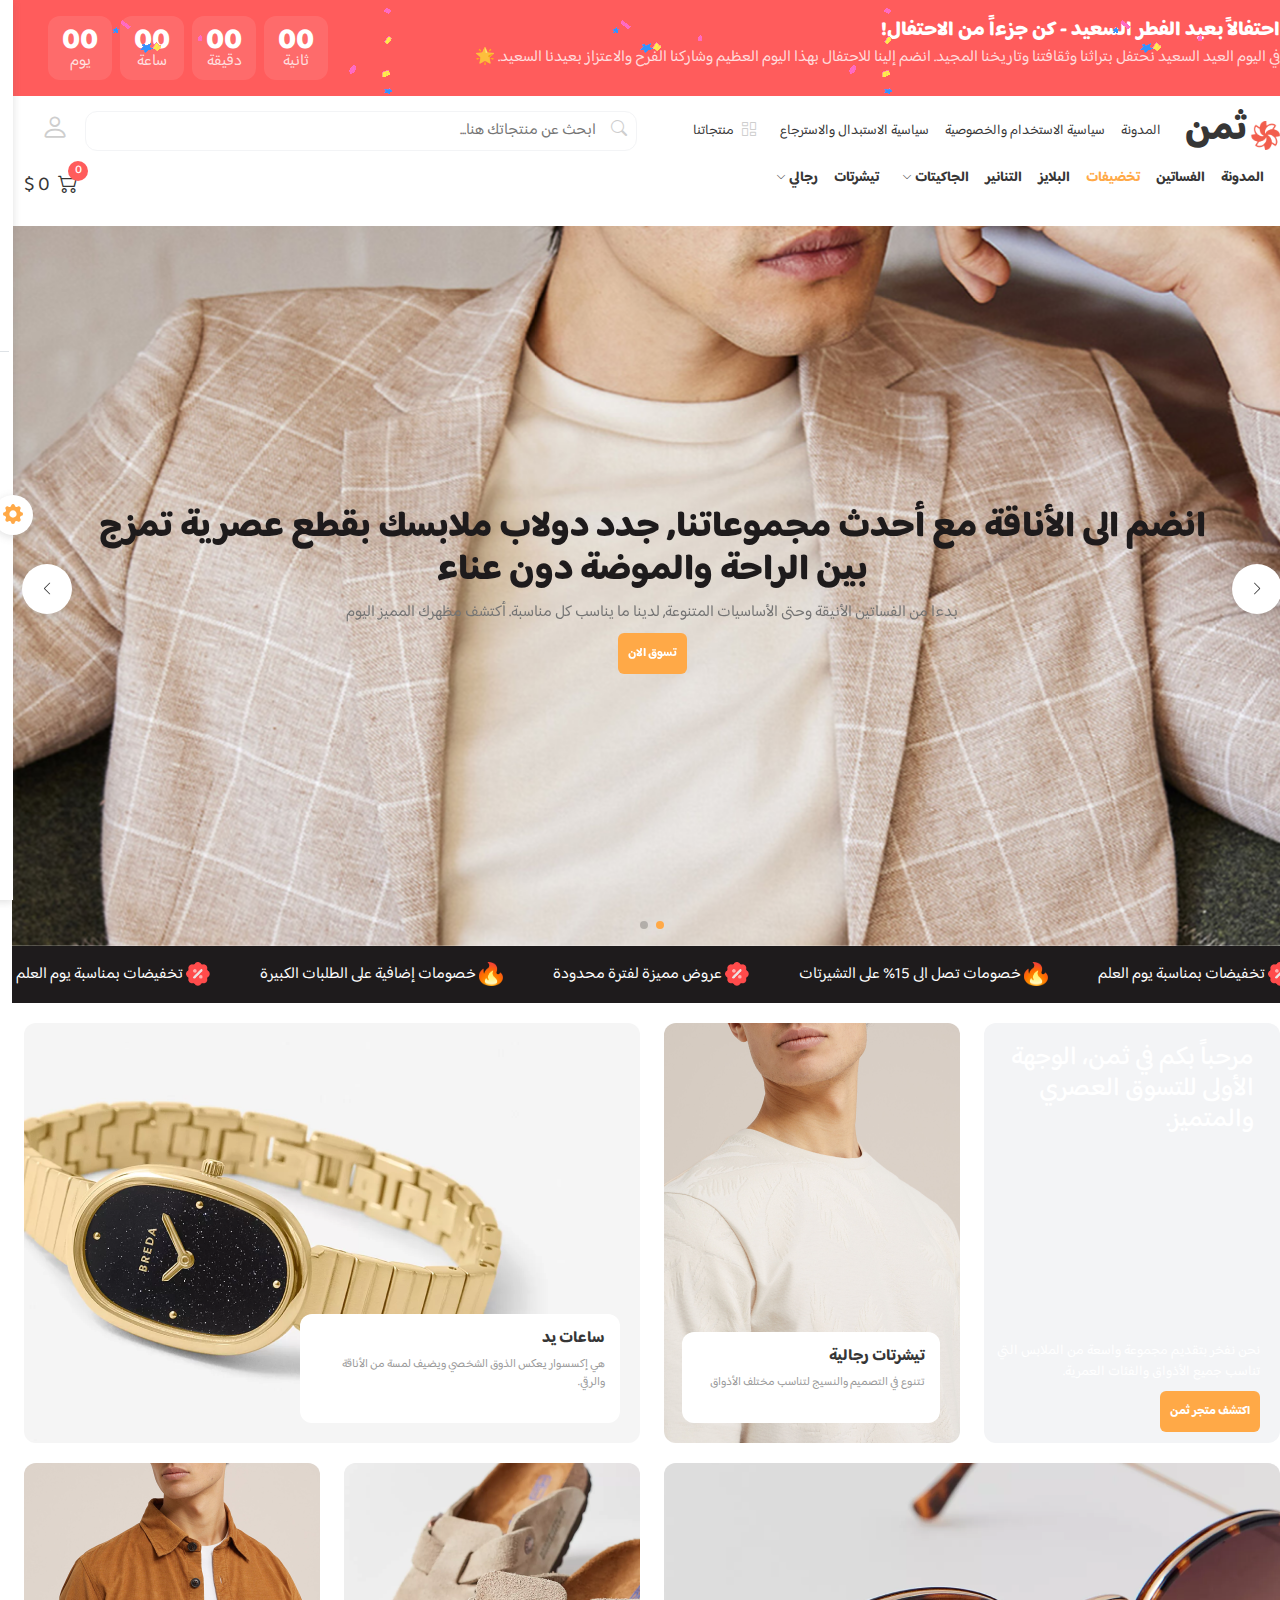
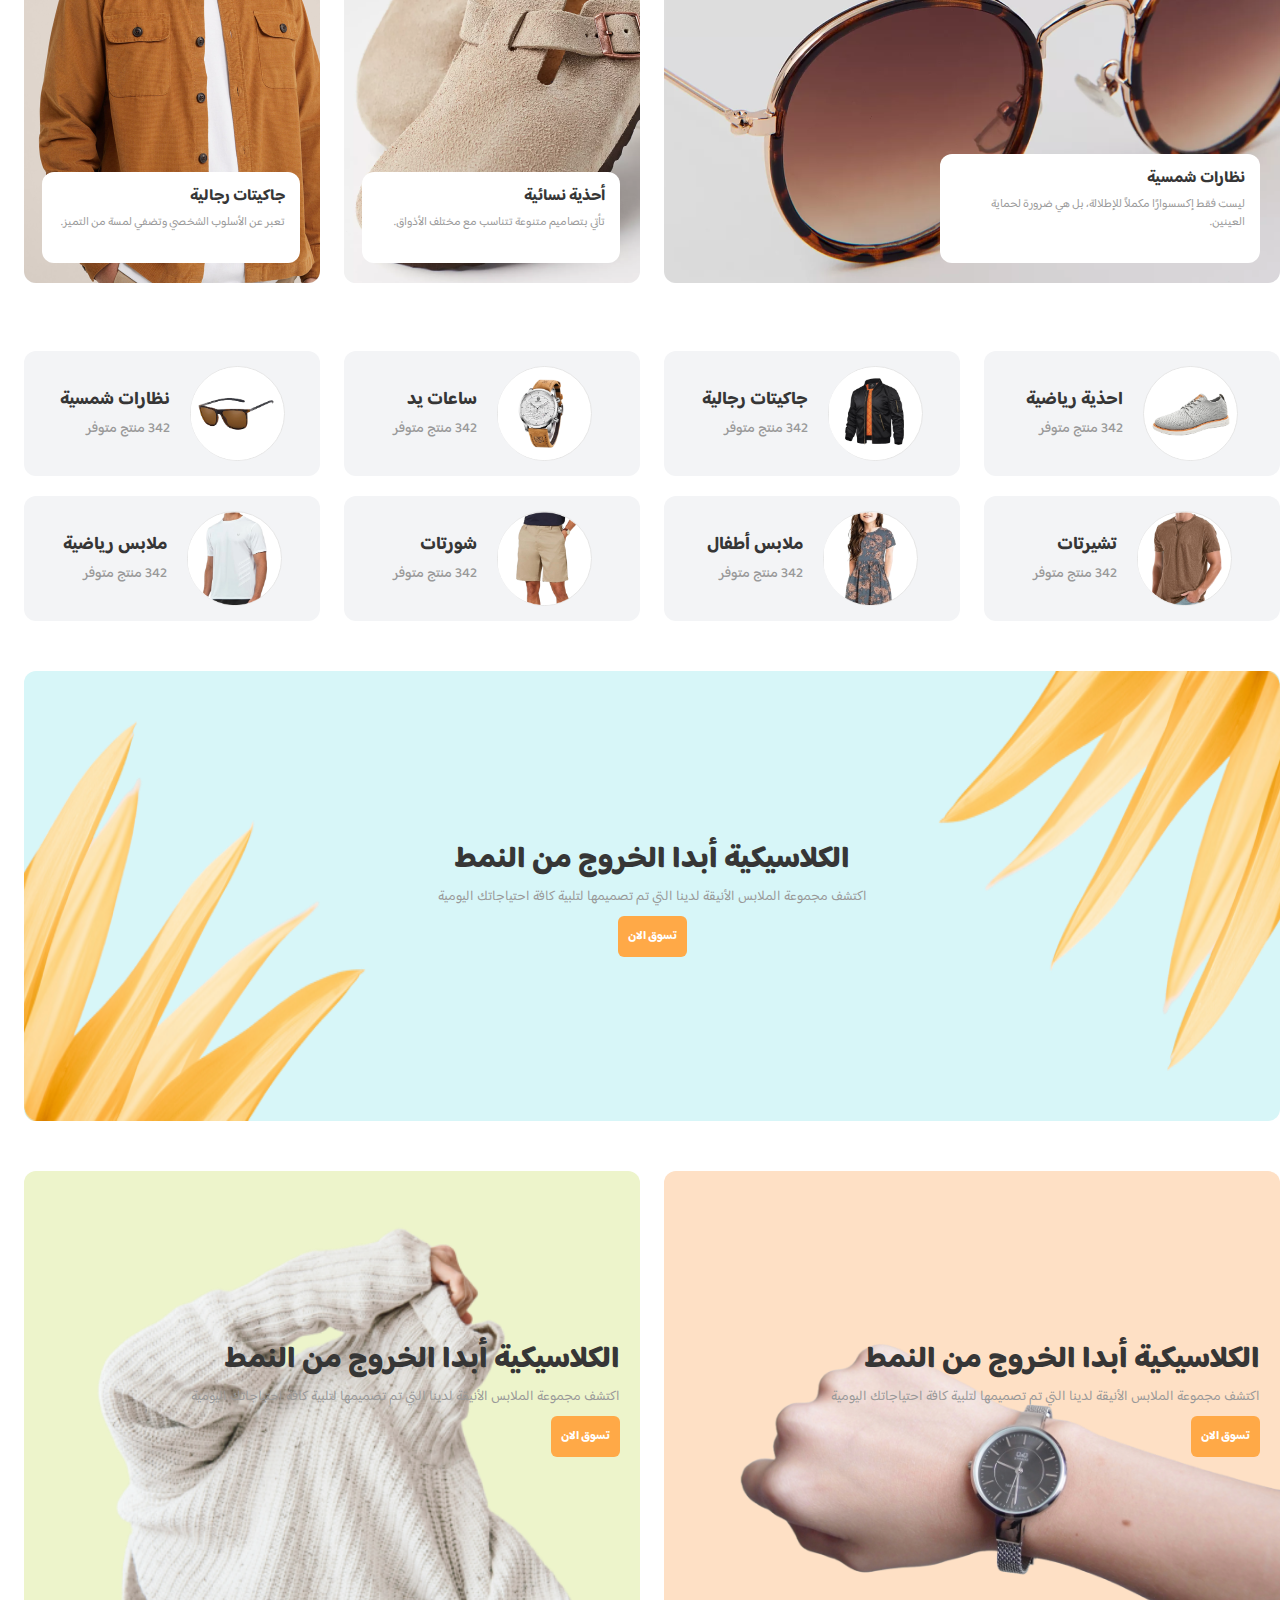
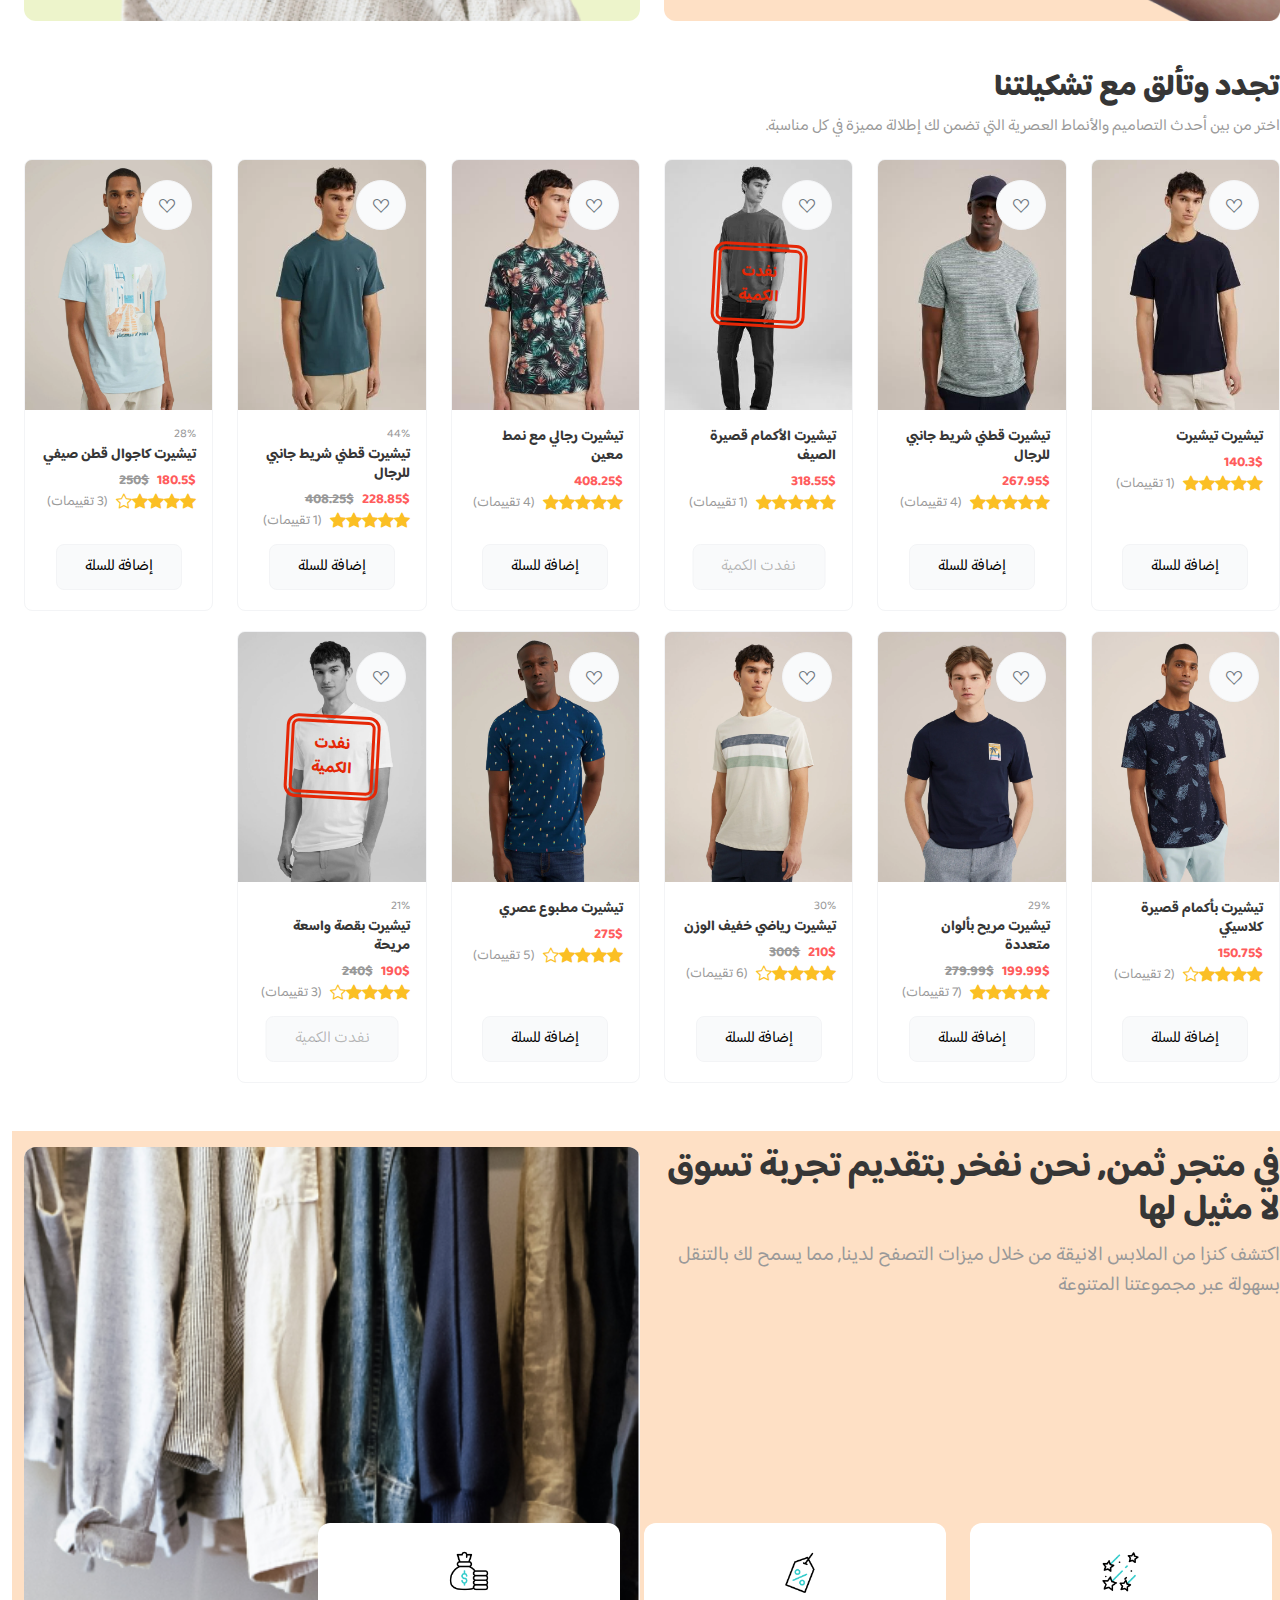
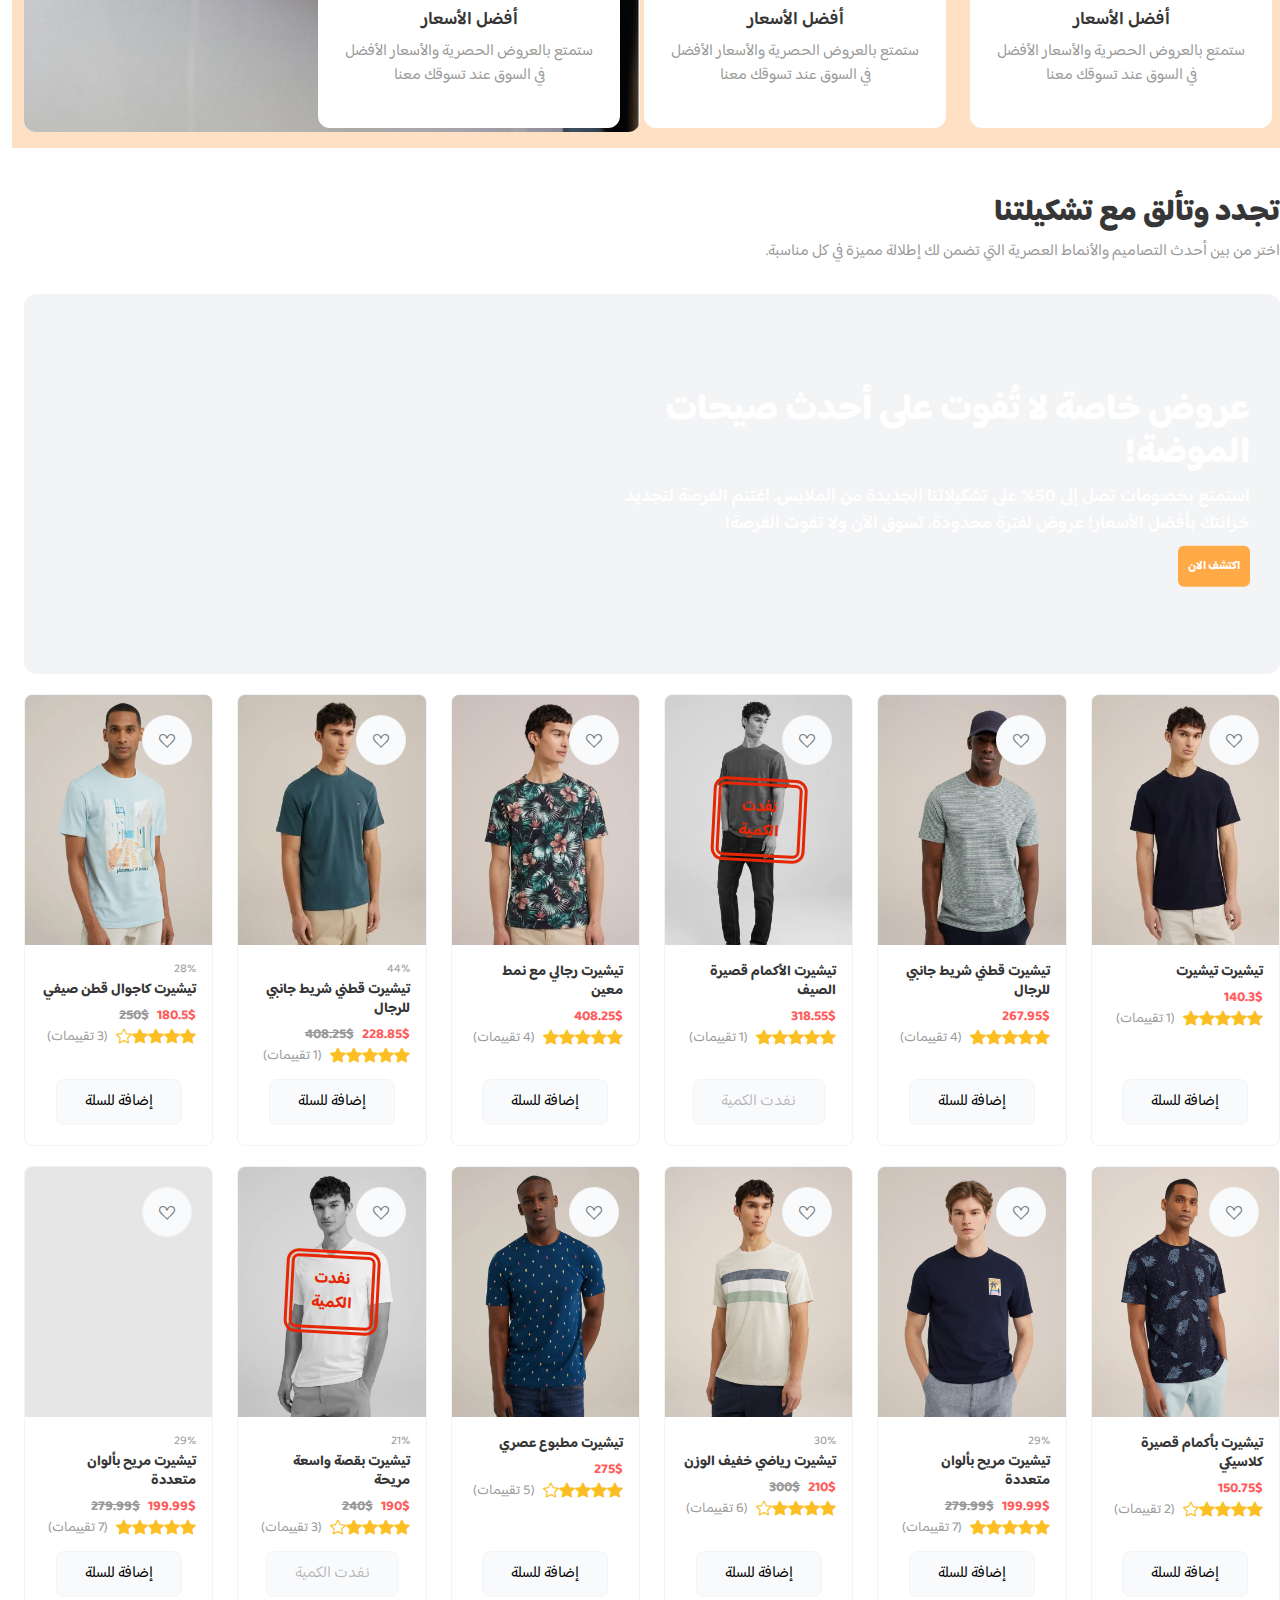
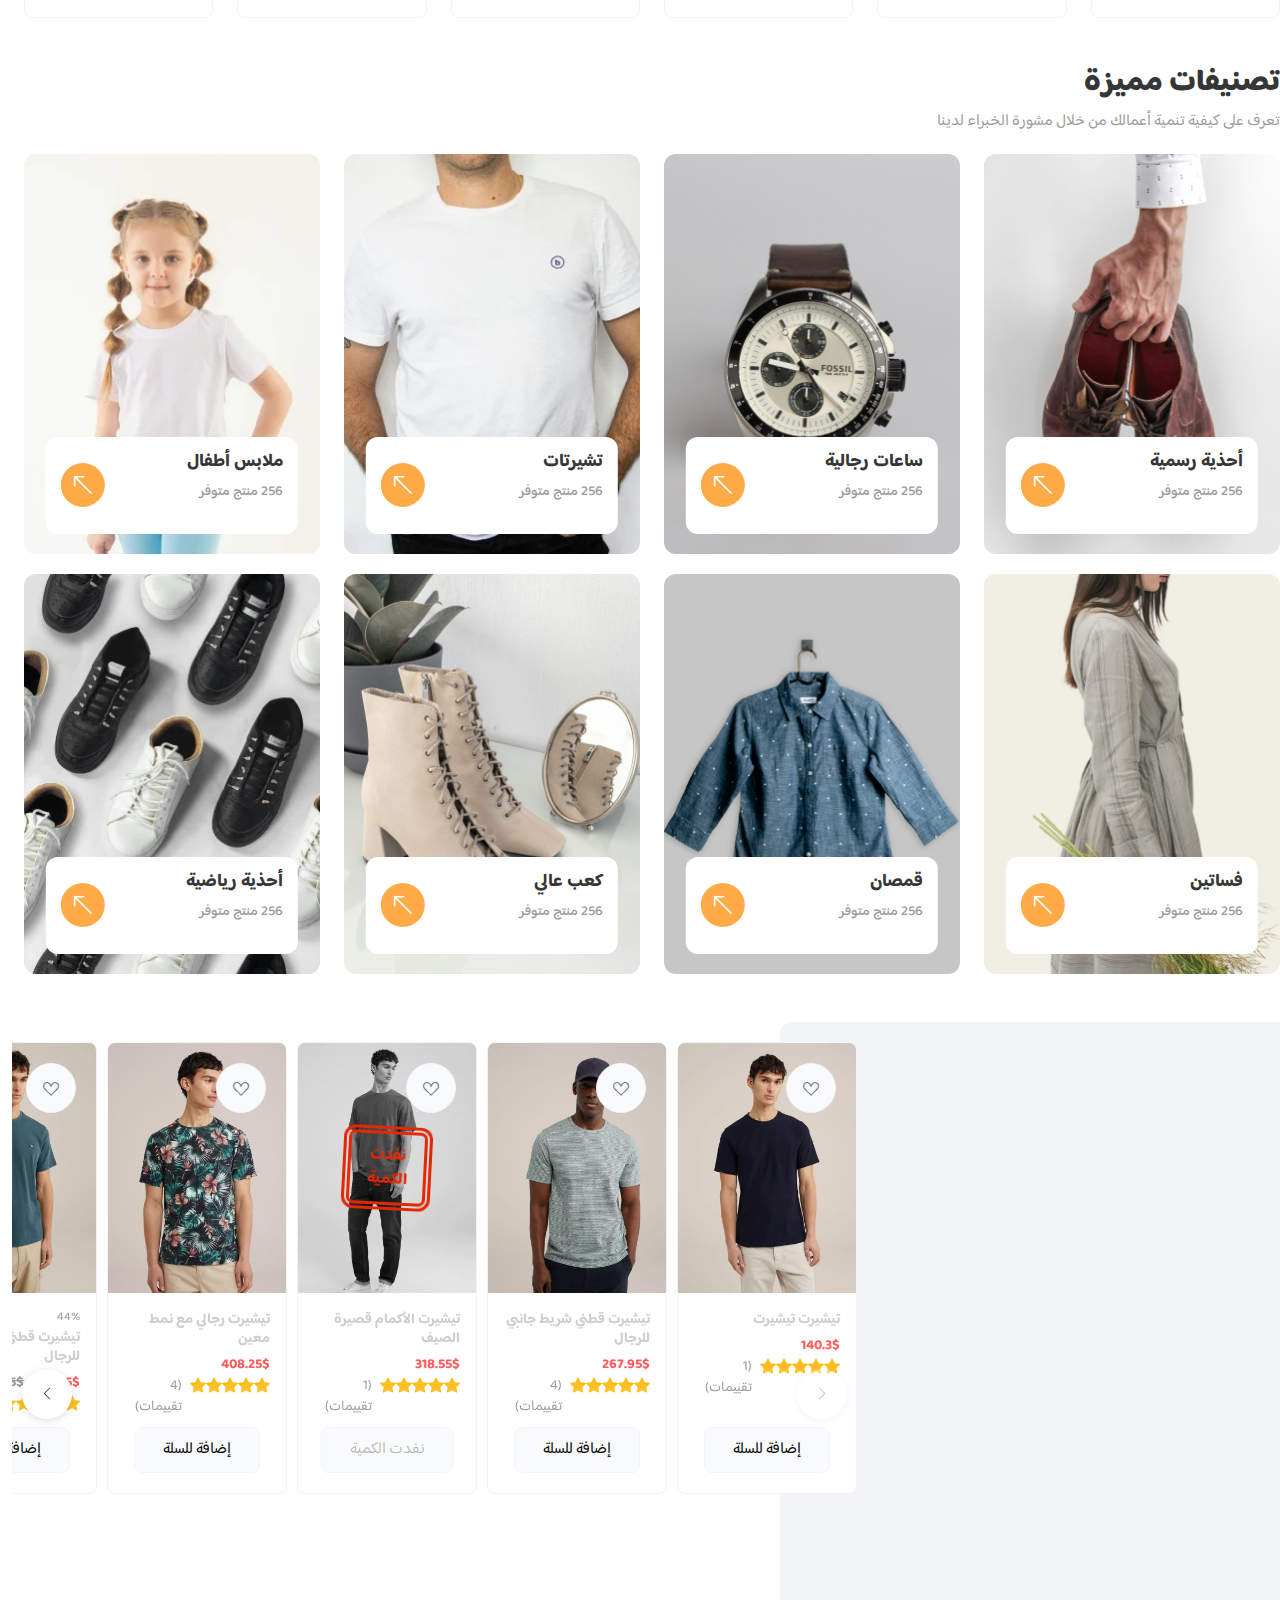
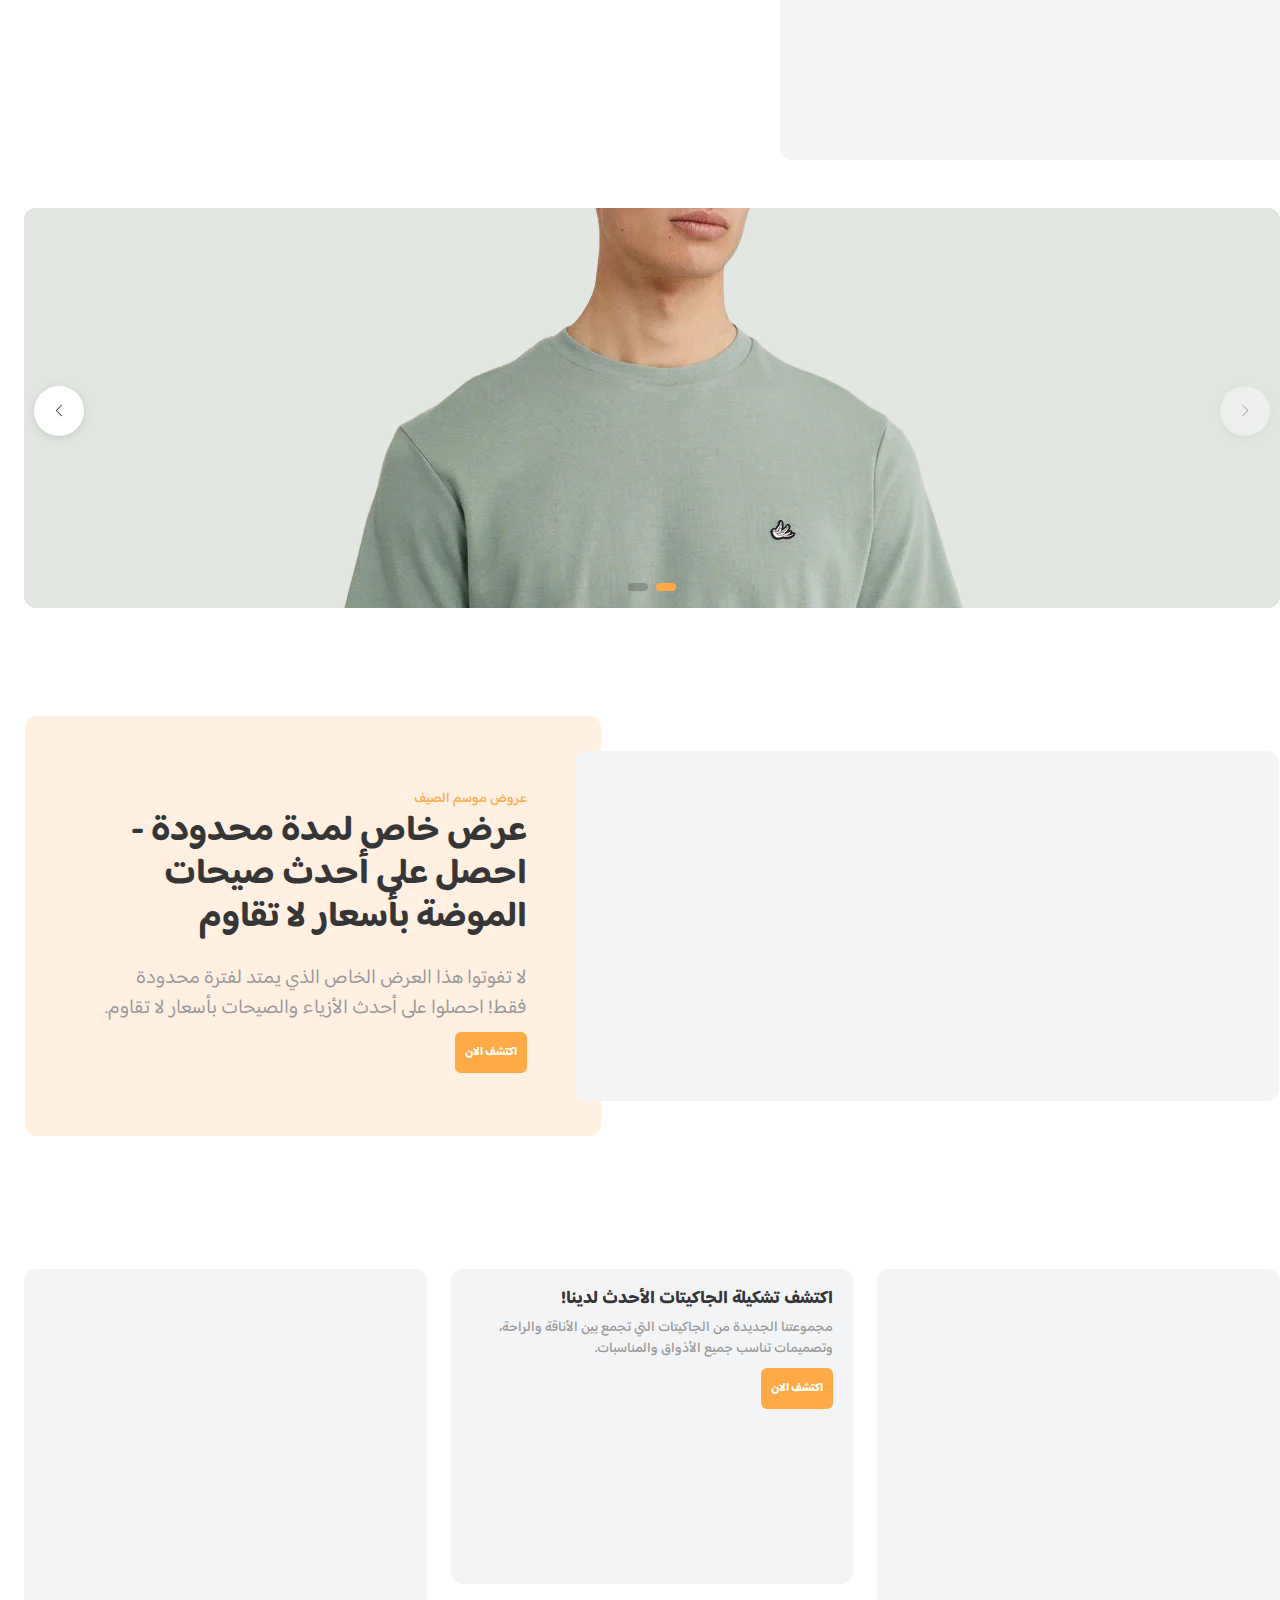
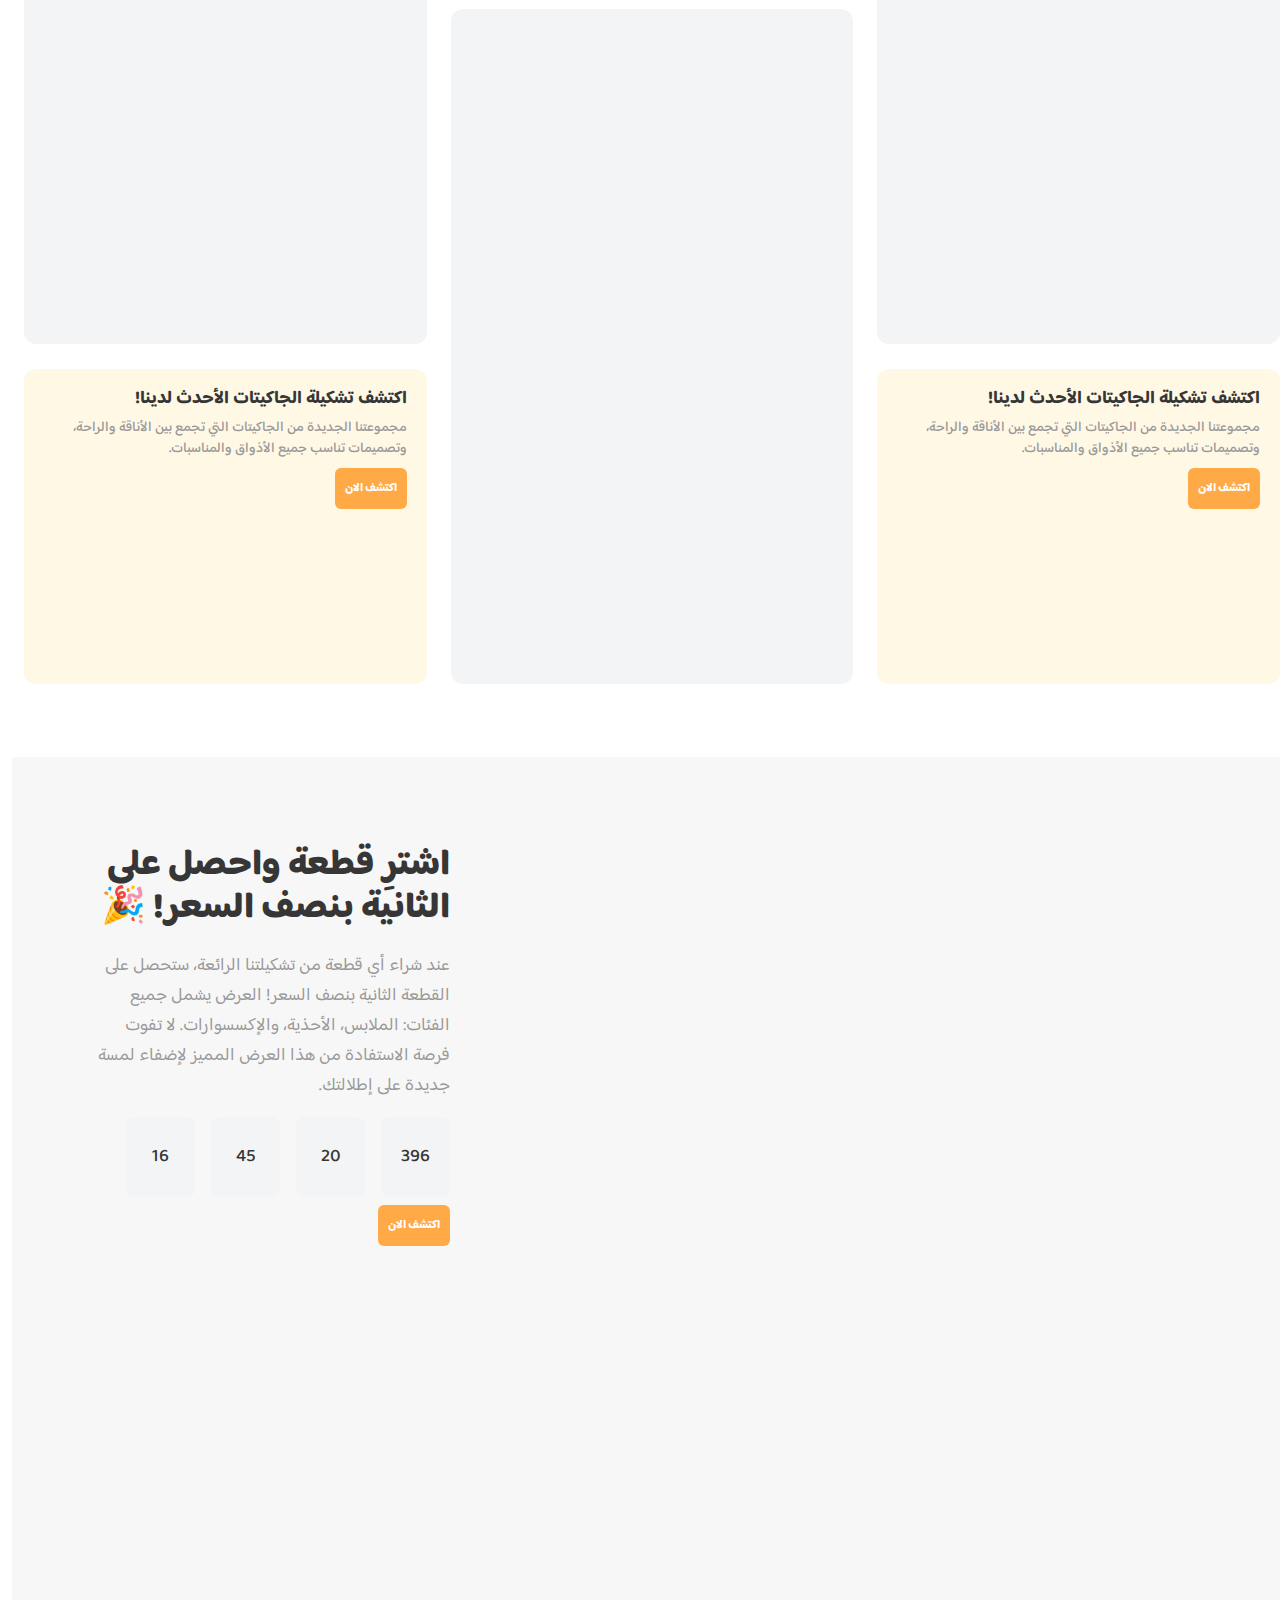
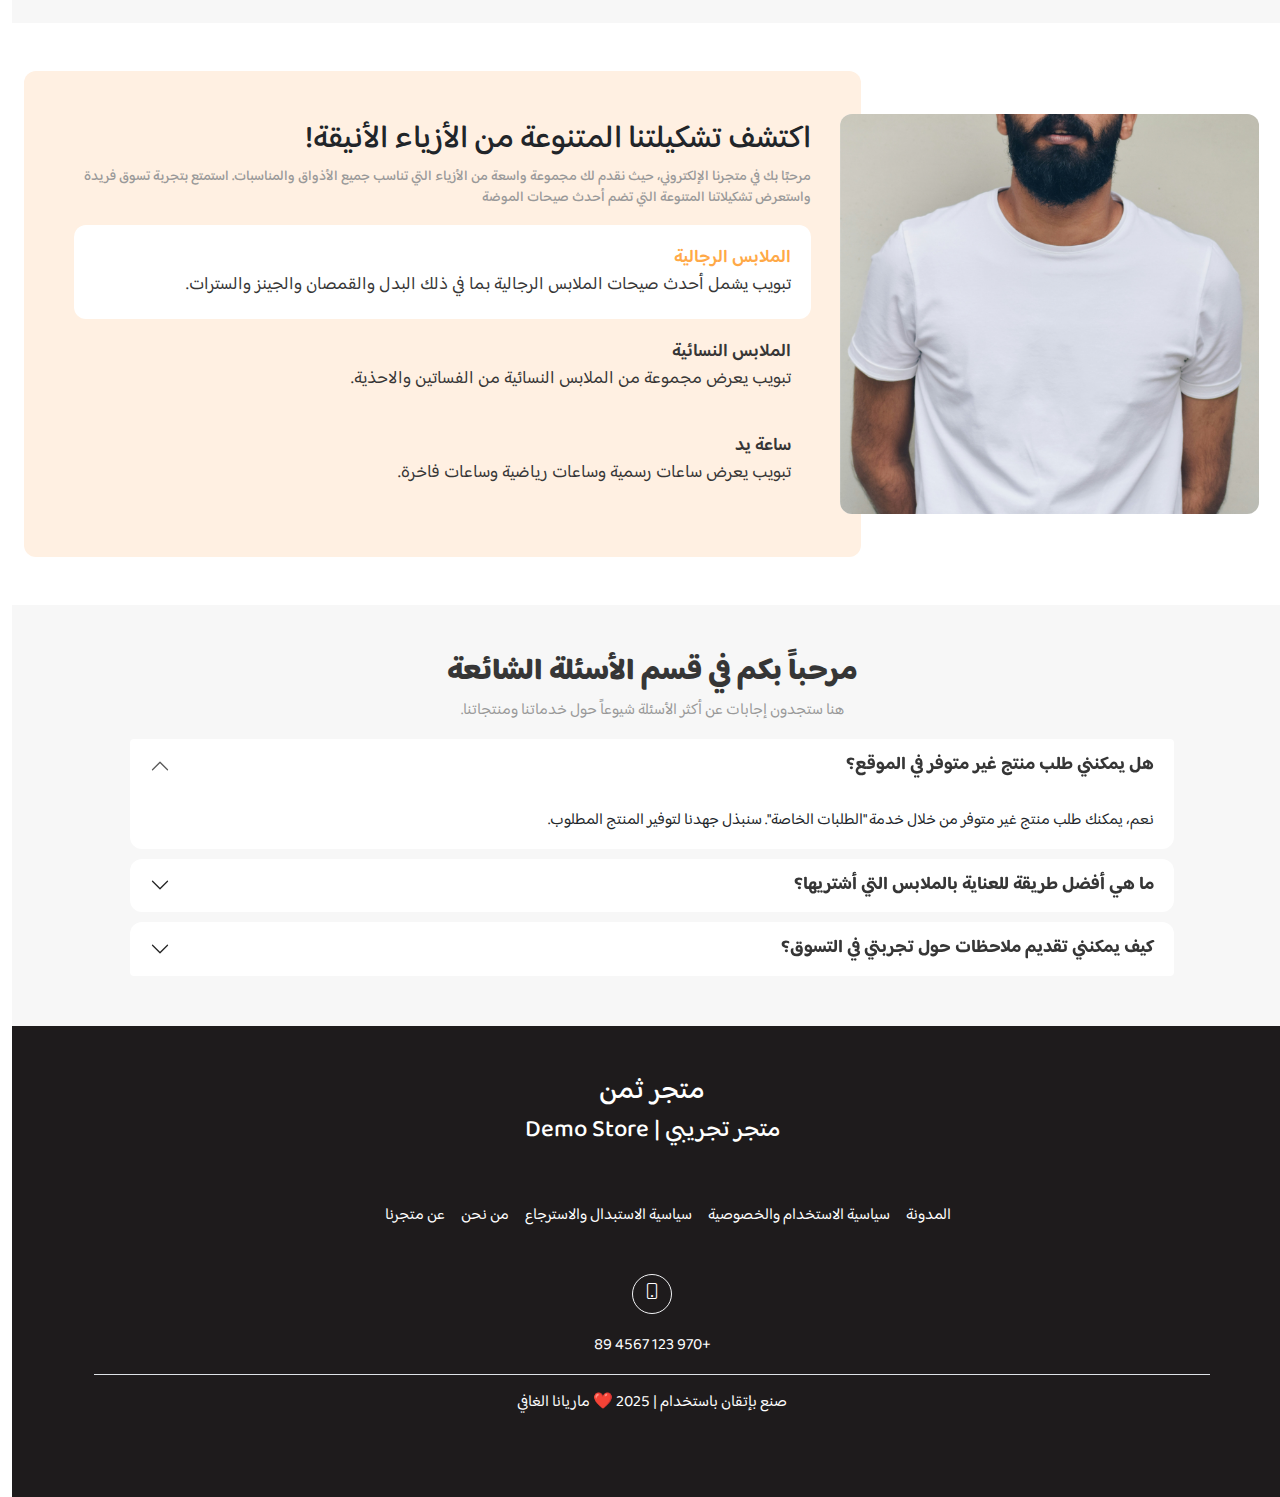
<file: index.html>
<!DOCTYPE html>
<html lang="ar" dir="rtl">

<head>
    <meta charset="UTF-8">
    <title>ثمن</title>
    <link rel="shortcut icon" href="assets/img/logo/favicon.ico" type="image/x-icon">

    <!-- Mobile Specific Meta -->
    <meta name="viewport" content="width=device-width, initial-scale=1.0">

    <!-- Store Specific Meta -->
    <meta name="author" content="mariana-algafy">
    <meta name="description" content="Thaman - Store HTML Template">
    <meta name="keywords"
        content="store, shipping, ecommerce, shop, online, products, buy, cart, html, template, e-commerce">

    <!-- Styles Link -->
    <link rel="stylesheet" href="assets/css/style.css">
    <link rel="stylesheet" href="assets/css/theme.css">
    <link rel="stylesheet" href="assets/css/dark.css">
    <link rel="stylesheet" href="assets/css/responsive.css">

    <!-- Bootstrap Link -->
    <link rel="stylesheet" href="assets/css/bootstrap.min.css">
    <link rel="stylesheet" href="assets/css/font/bootstrap-icons.css">

    <!--Swiper CDN Link-->
    <link rel="stylesheet" href="https://cdn.jsdelivr.net/npm/swiper@11/swiper-bundle.min.css" />

    <!--AOS CDN Link-->
    <link href="https://unpkg.com/aos@2.3.1/dist/aos.css" rel="stylesheet">

</head>

<body>
    <!--main-header-->
    <header class="main-header" id="main-header">

        <!-- header-banner -->
        <div class="header-banner pt-3">
            <div class="container-fluid">
                <div class="row">
                    <div class="col-lg-9 col-md-12 col-sm-12">
                        <div class="banner-info">
                            <span>احتفالاً بعيد الفطر السعيد - كن جزءاً من الاحتفال!</span>
                            <p>في اليوم العيد السعيد نحتفل بتراثنا وثقافتنا وتاريخنا المجيد. انضم إلينا للاحتفال
                                بهذا
                                اليوم
                                العظيم
                                وشاركنا الفرح والاعتزاز بعيدنا السعيد. 🌟</p>
                        </div>
                    </div>

                    <div class="col-lg-3 col-md-12 col-sm-12">
                        <ul class="count-down-list d-flex justify-content-center gap-2 align-items-center">
                            <li class="count-down-item d-flex flex-column justify-content-center align-items-center">
                                <span id="seconds">00</span>
                                <div>ثانية</div>
                            </li>

                            <li class="count-down-item d-flex flex-column justify-content-center align-items-center">
                                <span id="minutes">00</span>
                                <div>دقيقة</div>
                            </li>


                            <li class="count-down-item d-flex flex-column justify-content-center align-items-center">
                                <span id="hours">00</span>
                                <div>ساعة</div>
                            </li>

                            <li class="count-down-item d-flex flex-column justify-content-center align-items-center">
                                <span id="days">00</span>
                                <div>يوم</div>
                            </li>
                        </ul>
                    </div>
                </div>
            </div>
        </div>
        <!-- /header-banner -->

        <!-- navbar-->
        <nav class="navbar bg-white">
            <div class="container-fluid d-flex">
                <!--navbar-logo -->
                <a href="/index.html" rel="noopener noreferrer" class="logo">
                    <img src="./assets/img/logo/logo.png" sizes="(max-width: 30px) 30px, 40px" width="30px"
                        loading="lazy" alt="thaman logo image">
                    <span>ثمن</span>
                </a>

                <!--navbar-list-->
                <ul class="nav-list d-flex justify-content-center align-items-center gap-3 m-0 mx-4">
                    <li class="nav-item">
                        <a href="#" rel="noopener noreferrer" title="المدونة">المدونة</a>
                    </li>
                    <li class="nav-item">
                        <a href="#" rel="noopener noreferrer" title="سياسية الاستخدام والخصوصية"> سياسية
                            الاستخدام والخصوصية</a>
                    </li>
                    <li class="nav-item">
                        <a href="#" rel="noopener noreferrer" title="سياسية الاستبدال والاسترجاع">
                            سياسية الاستبدال والاسترجاع</a>
                    </li>
                    <li class="nav-item">
                        <a href="#" rel="noopener noreferrer" title="منتجاتنا">
                            <i class="bi bi-columns-gap mx-2"></i>منتجاتنا
                        </a>
                    </li>
                </ul>

                <!-- navbar-search-->
                <div class="search-box">
                    <form>
                        <input type="search" class="main-input" placeholder="ابحث عن منتجاتك هنا...">
                        <button type="submit"><i class="bi bi-search"></i></button>
                    </form>
                </div>

                <!-- login-->
                <div class="user-login">
                    <button class="login-btn" title="تسجيل الدخول"><i class="bi bi-person"></i></button>
                </div>
            </div>
        </nav>
        <!-- /navbar-->

        <!-- sm-navbar-->
        <div class="sm-navbar">
            <div class="container-fluid d-flex justify-content-between align-items-center">
                <!--left-side-->
                <div class="d-flex justify-content-start gap-3 align-items-center">
                    <!--menu-bar-->
                    <button class="menu-bar"><i class="bi bi-list"></i></button>

                    <!--navbar-logo -->
                    <a href="/index.html" rel="noopener noreferrer" class="logo">
                        <img src="./assets/img/logo/logo.png" sizes="(max-width: 30px) 30px, 30px" width="30px"
                            loading="lazy" alt="thaman logo image">
                        <span class="lh-lg">ثمن</span>
                    </a>
                </div>

                <!--sm-navbar-icons-->
                <ul class="sm-navbar-icons p-0 m-0 d-flex justify-content-end gap-3 align-items-center">
                    <li class="nav-item">
                        <button class="login-btn" title="تسجيل الدخول"><i class="bi bi-person"></i></button>
                    </li>

                    <li class="nav-item">
                        <a href="#" rel="noopener noreferrer" title="منتجاتنا">
                            <i class="bi bi-columns-gap mx-2"></i>
                        </a>
                    </li>

                    <li class="nav-item">
                        <button class="sm-search-btn" title="بحث">
                            <i class="bi bi-search"></i>
                        </button>
                    </li>

                    <li class="nav-item cart">
                        <a href="./cart.html" rel="noopener noreferrer" title="السلة">
                            <i class="bi bi-cart2"></i>
                            <span class="d-flex justify-content-center align-items-center">0</span>
                        </a>
                    </li>
                </ul>
            </div>
        </div>
        <!-- /sm-navbar-->

        <!--lg-navbar-list-->
        <div class="lg-navbar-list">
            <div class="container-fluid d-flex align-items-center justify-content-between">
                <ul class="lg-navbar-item d-flex justify-content-start pe-3 align-items-center gap-3">
                    <!-- nav-bar-list-data -->
                </ul>

                <div class="price-card d-flex justify-content-center align-items-center gap-2">
                    <div class="cart">
                        <a href="./cart.html" rel="noopener noreferrer" title="السلة">
                            <i class="bi bi-cart2"></i>
                            <span class="d-flex justify-content-center align-items-center">0</span>
                        </a>
                    </div>
                    <span class="price">0 $</span>
                </div>
            </div>
        </div>
    </header>
    <!--/main-header-->

    <!--main-content-->
    <main class="main-content">
        <!--hero-section-->
        <section class="hero-section">
            <div class="swiper mySwiper hero-swiper">
                <div class="swiper-wrapper">
                    <div class="swiper-slide">
                        <img src="./assets/img/hero/hero-slide.png" loading="lazy" alt="hero image">
                        <div class="content">
                            <div class="container" data-aos="fade-right" data-aos-duration="3500">
                                <h3>انضم الى
                                    الأناقة مع أحدث مجموعاتنا, جدد دولاب ملابسك بقطع عصرية تمزج بين الراحة
                                    والموضة
                                    دون عناء</h3>
                                <p>بدءا من
                                    الفساتين الأنيقة وحتى الأساسيات المتنوعة, لدينا ما يناسب كل مناسبة. أكتشف
                                    مظهرك
                                    المميز اليوم</p>
                                <a href="#" class="main-btn"> تسوق الان</a>
                            </div>
                        </div>
                    </div>
                    <div class="swiper-slide swiper-light">
                        <video autoplay loop preload="auto">
                            <source
                                src="https://dl.dropboxusercontent.com/scl/fi/nq0rw3y0w3rj3vws9p1oh/7764692-hd_1366_720_25fps.mp4?rlkey=n3j2snvpbb7ubeawvmt7ddmvf&st=ni4e58yr&dl=0?raw=1"
                                type="video/mp4">
                        </video>

                        <div class="content" data-aos="fade-left" data-aos-duration="4000">
                            <div class="container">
                                <h3>انضم الى الأناقة مع أحدث مجموعاتنا.</h3>
                                <p>بدءا من
                                    الفساتين الأنيقة وحتى الأساسيات المتنوعة, لدينا ما يناسب كل مناسبة. أكتشف
                                    مظهرك
                                    المميز اليوم</p>
                                <a href="#" class="main-btn"> اكتشف الان</a>
                            </div>
                        </div>
                    </div>
                </div>
                <div class="swiper-button swiper-button-next"></div>
                <div class="swiper-button swiper-button-prev"></div>
                <div class="swiper-pagination"></div>
            </div>
        </section>
        <!--/hero-section-->

        <!-- Hero Banner -->
        <section class="hero-banner py-3">
            <div class="scrolling-news">
                <div class="news-item">
                    <img src="./assets/img/icon/dis-icon.png" alt="discount icon">
                    <span>تخفيضات بمناسبة يوم العلم</span>
                </div>
                <div class="news-item">
                    <img src="./assets/img/icon/fi-icon.png" alt="fire icon">
                    <span>خصومات تصل الى 15% على التشيرتات</span>
                </div>
                <div class="news-item">
                    <img src="./assets/img/icon/dis-icon.png" alt="discount icon">
                    <span>عروض مميزة لفترة محدودة</span>
                </div>
                <div class="news-item">
                    <img src="./assets/img/icon/fi-icon.png" alt="fire icon">
                    <span>خصومات إضافية على الطلبات الكبيرة</span>
                </div>

                <!-- Duplicate content for smooth looping -->
                <div class="news-item">
                    <img src="./assets/img/icon/dis-icon.png" alt="discount icon">
                    <span>تخفيضات بمناسبة يوم العلم</span>
                </div>
                <div class="news-item">
                    <img src="./assets/img/icon/fi-icon.png" alt="fire icon">
                    <span>خصومات تصل الى 15% على التشيرتات</span>
                </div>
                <div class="news-item">
                    <img src="./assets/img/icon/dis-icon.png" alt="discount icon">
                    <span>عروض مميزة لفترة محدودة</span>
                </div>
                <div class="news-item">
                    <img src="./assets/img/icon/fi-icon.png" alt="fire icon">
                    <span>خصومات إضافية على الطلبات الكبيرة</span>
                </div>
            </div>
        </section>
        <!-- /Hero Banner -->

        <!--category-garally-->
        <section class="category-gallery pb-5">
            <div class="container-fluid">
                <div class="row">
                    <div class="col-lg-3 col-md-6 col-sm-6">
                        <div class="img-box video-box">
                            <video autoplay loop preload="auto">
                                <source
                                    src="https://dl.dropboxusercontent.com/scl/fi/j7yuq5tywf7ckxhkeo229/8580874-hd_720_1280_30fps.mp4?rlkey=5rsemto2ivy8wr9nmfs3bbmav&st=n8zftq0y&dl=0?raw=1"
                                    type="video/mp4">
                            </video>

                            <h3 class="title">مرحباً بكم في ثمن، الوجهة الأولى للتسوق العصري والمتميز.</h3>
                            <div class="info">
                                <p>نحن نفخر بتقديم مجموعة واسعة من الملابس التي تناسب جميع الأذواق والفئات العمرية.</p>
                                <a href="#" class="main-btn"> اكتشف متجر ثمن</a>
                            </div>
                        </div>
                    </div>
                    <div class="col-lg-3 col-md-6 col-sm-6">
                        <div class="img-box">
                            <img src="./assets/img/gallery/gallery-img2.png" loading="lazy" alt="gallery-image">
                            <div class="category-info">
                                <h3>تيشرتات رجالية</h3>
                                <p>تتنوع في التصميم والنسيج لتناسب مختلف الأذواق</p>
                            </div>
                        </div>
                    </div>
                    <div class="col-lg-6 col-md-12 col-sm-12">
                        <div class="img-box">
                            <img src="./assets/img/gallery/gallery-img1.png" loading="lazy" alt="gallery-image">
                            <div class="category-info">
                                <h3>ساعات يد</h3>
                                <p>هي إكسسوار يعكس الذوق الشخصي ويضيف لمسة من الأناقة والرقي.</p>
                            </div>
                        </div>
                    </div>
                </div>

                <div class="row">
                    <div class="col-lg-6">
                        <div class="img-box">
                            <img src="./assets/img/gallery/gallery-img5.png" loading="lazy" alt="gallery-image">
                            <div class="category-info">
                                <h3>نظارات شمسية </h3>
                                <p>ليست فقط إكسسوارًا مكملاً للإطلالة، بل هي ضرورة لحماية العينين.</p>
                            </div>
                        </div>
                    </div>
                    <div class="col-lg-3 col-md-6 col-sm-6">
                        <div class="img-box">
                            <img src="./assets/img/gallery/gallery-img4.png" loading="lazy" alt="gallery-image">
                            <div class="category-info">
                                <h3>أحذية نسائية</h3>
                                <p>تأتي بتصاميم متنوعة تتناسب مع مختلف الأذواق.</p>
                            </div>
                        </div>
                    </div>
                    <div class="col-lg-3 col-md-6 col-sm-6">
                        <div class="img-box">
                            <img src="./assets/img/gallery/gallery-img3.png" loading="lazy" alt="gallery-image">
                            <div class="category-info">
                                <h3> جاكيتات رجالية</h3>
                                <p>تعبر عن الأسلوب الشخصي وتضفي لمسة من التميز.</p>
                            </div>
                        </div>
                    </div>
                </div>
            </div>
        </section>
        <!--/category-garally-->

        <!--categort-cards-->
        <section class="category-cards">
            <div class="container-fluid">
                <div class="row all-category-cards">
                    <!--all-category-cards-data-->
                </div>
            </div>
        </section>
        <!--/categort-cards-->

        <!--master-banner-->
        <section class="master-banner">
            <div class="container-fluid">
                <div class="banner-box d-flex flex-column justify-content-center align-items-center">
                    <div class="info text-center">
                        <h4>الكلاسيكية أبدا الخروج من النمط</h4>
                        <p>اكتشف مجموعة الملابس الأنيقة لدينا التي تم تصميمها لتلبية كافة احتياجاتك اليومية</p>
                        <a href="#" class="main-btn"> تسوق الان</a>
                    </div>
                </div>

                <div class="row">
                    <div class="col-lg-6 col-sm-12">
                        <div class="sub-banner-box sub-banner-box-bg-1 d-flex align-items-center">
                            <img src="./assets/img/banners/sub-banner1.png" alt=" banner">

                            <div class="info">
                                <h4>الكلاسيكية أبدا الخروج من النمط</h4>
                                <p>اكتشف مجموعة الملابس الأنيقة لدينا التي تم تصميمها لتلبية كافة احتياجاتك اليومية</p>
                                <a href="#" class="main-btn"> تسوق الان</a>
                            </div>
                        </div>
                    </div>

                    <div class="col-lg-6 col-sm-12">
                        <div class="sub-banner-box sub-banner-box-bg-2 d-flex align-items-center">
                            <img src="./assets/img/banners/sub-banner2.png" alt=" banner">

                            <div class="info">
                                <h4>الكلاسيكية أبدا الخروج من النمط</h4>
                                <p>اكتشف مجموعة الملابس الأنيقة لدينا التي تم تصميمها لتلبية كافة احتياجاتك اليومية</p>
                                <a href="#" class="main-btn"> تسوق الان</a>
                            </div>
                        </div>
                    </div>
                </div>
            </div>
        </section>
        <!--/master-banner-->

        <!--best-products-->
        <section class="best-products">
            <div class="container-fluid">
                <h2 class="master-title">تجدد وتألق مع تشكيلتنا</h2>
                <span class="sub-title">اختر من بين أحدث التصاميم والأنماط العصرية التي تضمن لك إطلالة مميزة في كل
                    مناسبة.</span>

                <div class="best-products-card">
                    <div class="row product-container  ">
                        <!-- Best prodtact data -->
                    </div>
                </div>
            </div>
        </section>
        <!--/best-products-->

        <!--our-services-->
        <section class="our-services my-5 py-3">
            <div class="container-fluid">
                <div class="row ">
                    <div class="col-lg-6 right-side">
                        <div class="box-info">
                            <h3>في متجر ثمن, نحن نفخر بتقديم تجربة تسوق لا مثيل لها</h3>
                            <p>اكتشف كنزا من الملابس الانيقة من خلال ميزات التصفح لدينا, مما يسمح لك بالتنقل بسهولة عبر
                                مجموعتنا المتنوعة</p>
                        </div>

                        <div class="our-services-cards">
                            <div class="row">
                                <div class="col-lg-3 col-md-4">
                                    <div class="card-box d-flex flex-column justify-content-center align-items-center">
                                        <img class="icon" src="./assets/img/our-services/service1.gif"
                                            alt="service1 icon">
                                        <h5>أفضل الأسعار</h5>
                                        <p>ستمتع بالعروض الحصرية والأسعار الأفضل في السوق عند تسوقك معنا</p>
                                    </div>
                                </div>
                                <div class="col-lg-3 col-md-4">
                                    <div class="card-box d-flex flex-column justify-content-center align-items-center">
                                        <img class="icon" src="./assets/img/our-services/service2.gif"
                                            alt="service1 icon">
                                        <h5>أفضل الأسعار</h5>
                                        <p>ستمتع بالعروض الحصرية والأسعار الأفضل في السوق عند تسوقك معنا</p>
                                    </div>
                                </div>
                                <div class="col-lg-3 col-md-4">
                                    <div class="card-box d-flex flex-column justify-content-center align-items-center">
                                        <img class="icon" src="./assets/img/our-services/service3.gif"
                                            alt="service1 icon">
                                        <h5>أفضل الأسعار</h5>
                                        <p>ستمتع بالعروض الحصرية والأسعار الأفضل في السوق عند تسوقك معنا</p>
                                    </div>
                                </div>
                            </div>
                        </div>
                    </div>

                    <div class="col-lg-6">
                        <div class="box-image">
                            <img src="./assets/img/our-services/services-img.png" loading="lazy" alt="our services img">
                        </div>
                    </div>
                </div>
            </div>
        </section>
        <!--/our-services-->

        <!--trending-products-->
        <section class="trending-products mb-5">
            <div class="container-fluid">

                <h2 class="master-title">تجدد وتألق مع تشكيلتنا</h2>
                <span class="sub-title">اختر من بين أحدث التصاميم والأنماط العصرية التي تضمن لك إطلالة مميزة في كل
                    مناسبة.</span>

                <div class="video-banner d-flex justify-content-start align-items-center">
                    <div class="info">
                        <h3>عروض خاصة لا تُفوت على أحدث صيحات الموضة!</h3>
                        <p>استمتع بخصومات تصل إلى 50% على تشكيلاتنا الجديدة من الملابس. اغتنم الفرصة لتجديد خزانتك بأفضل
                            الأسعار! عروض لفترة محدودة، تسوق الآن ولا تفوت الفرصة!</p>
                        <a href="#" class="main-btn"> اكتشف الان</a>
                    </div>

                    <video autoplay loop>
                        <source
                            src="https://dl.dropboxusercontent.com/scl/fi/z3ubibunavhxhbbeedylr/5743177-hd_1366_720_25fps.mp4?rlkey=3diaroib5wgmwkw7vttqmfxs0&st=wwv09tzx&dl=0?raw=1"
                            type="video/mp4">
                    </video>
                </div>

                <div class="best-products-card">
                    <div class="row trending-product-container">
                        <!-- trending prodtact data -->
                    </div>
                </div>
            </div>
        </section>
        <!--/trending-products-->

        <!--featured-products-->
        <section class="featured-products mb-5">
            <div class="container-fluid">
                <h2 class="master-title">تصنيفات مميزة</h2>
                <span class="sub-title">تعرف على كيفية تنمية أعمالك من خلال مشورة الخبراء لدينا</span>

                <div class="featured-products-cards">
                    <div class="row featured-product-container">
                        <!-- featured products data -->
                    </div>
                </div>
            </div>
        </section>
        <!--/featured-products-->

        <!--products-slider-->
        <section class="products-slider mb-5">
            <div class="row">
                <div class="col-lg-4">
                    <div class="products-slider-video">
                        <video autoplay loop preload="auto">
                            <source
                                src="https://dl.dropboxusercontent.com/scl/fi/7f5sfvtodwp3e7y362yaz/5520097-hd_720_1280_30fps.mp4?rlkey=kisafjlk2z08kafoiuoka1dsl&st=4e4hcbsc&dl=0?raw=1"
                                type="video/mp4">
                        </video>
                    </div>
                </div>
                <div class="col-lg-8">
                    <div class="swiper mySwiper products-slider">
                        <div class="swiper-wrapper products-slider-container">
                            <!-- product slider data -->
                        </div>
                        <div class="swiper-button swiper-button-next"></div>
                        <div class="swiper-button swiper-button-prev"></div>
                    </div>
                </div>
            </div>
        </section>
        <!--/products-slider-->

        <!--slider-banner-->
        <section class="slider-banner mb-5">
            <div class="container-fluid">
                <div class="slider-banner-box">
                    <div class="swiper mySwiper banner-slide">
                        <div class="swiper-wrapper">
                            <div class="swiper-slide">
                                <img src="./assets/img/banners/slider-banner-img1.png" alt="banner-slide-img">
                                <div class="info" data-aos="fade-left" data-aos-duration="2000">
                                    <h3>عروض خاصة لا تُفوت على أحدث صيحات الموضة!</h3>
                                    <p>استمتع بخصومات تصل إلى 50% على تشكيلاتنا الجديدة من الملابس. اغتنم الفرصة لتجديد
                                        خزانتك بأفضل الأسعار! عروض لفترة محدودة، تسوق الآن ولا تفوت الفرصة!</p>
                                    <a href="#" class="main-btn"> تسوق الان</a>
                                </div>
                            </div>
                            <div class="swiper-slide" data-aos="fade-left" data-aos-duration="2500">
                                <img src="./assets/img/banners/slider-banner-img2.png" alt="banner-slide-img">
                                <div class="info">
                                    <h3>عروض خاصة لا تُفوت على أحدث صيحات الموضة!</h3>
                                    <p>استمتع بخصومات تصل إلى 50% على تشكيلاتنا الجديدة من الملابس. اغتنم الفرصة لتجديد
                                        خزانتك بأفضل الأسعار! عروض لفترة محدودة، تسوق الآن ولا تفوت الفرصة!</p>
                                    <a href="#" class="main-btn"> تسوق الان</a>
                                </div>
                            </div>
                        </div>
                        <div class="swiper-button swiper-button-next"></div>
                        <div class="swiper-button swiper-button-prev"></div>
                        <div class="swiper-pagination "></div>
                    </div>
                </div>
            </div>
        </section>
        <!--/slider-banner-->

        <!--summer-offers-->
        <!-- <section class="summer-offers mb-5">
            <div class="container-fluid ">
                <div class="info d-flex align-items-center justify-content-start">
                    <div>
                        <span>عروض موسم الصيف</span>
                        <h3>عرض خاص لمدة محدودة - احصل على أحدث صيحات الموضة بأسعار لا تقاوم</h3>
                        <p class="pt-3">لا تفوتوا هذا العرض الخاص الذي يمتد لفترة محدودة فقط! احصلوا على أحدث الأزياء
                            والصيحات بأسعار
                            لا تقاوم.</p>
                        <a href="#" class="main-btn"> اكتشف الان</a>
                    </div>
                </div>

                <div class="image">
                    <img src="./assets/img/summer-offers/summer-offer-img1.png" loading="lazy" alt="summer-offers">
                </div>
            </div>
        </section> -->

        <section class="summer-offers-2 mb-5">
            <div class="container-fluid ">

                <div class="image">
                    <img src="./assets/img/summer-offers/summer-offer-img2.png" loading="lazy" alt="summer-offers">
                </div>
                <div class="info d-flex align-items-center justify-content-start">
                    <div>
                        <span>عروض موسم الصيف</span>
                        <h3>عرض خاص لمدة محدودة - احصل على أحدث صيحات الموضة بأسعار لا تقاوم</h3>
                        <p class="pt-3">لا تفوتوا هذا العرض الخاص الذي يمتد لفترة محدودة فقط! احصلوا على أحدث الأزياء
                            والصيحات بأسعار
                            لا تقاوم.</p>
                        <a href="#" class="main-btn"> اكتشف الان</a>
                    </div>
                </div>
            </div>
        </section>
        <!--/sammar-offer-->

        <!--gallery-banner-->
        <section class="gallery-banner mb-5">
            <div class="container-fluid">
                <div class="row">
                    <div class="col-lg-4">
                        <div class="gallery-banner-box h-75">
                            <img src="./assets/img/banners/gellary-img1.png" loading="lazy" alt="gallery-banner-img">
                        </div>
                        <div class="gallery-banner-box h-25 bg-yellow">
                            <h3>اكتشف تشكيلة الجاكيتات الأحدث لدينا!</h3>
                            <p>مجموعتنا الجديدة من الجاكيتات التي تجمع بين الأناقة والراحة، وتصميمات تناسب جميع الأذواق
                                والمناسبات.</p>
                            <a href="#" class="main-btn"> اكتشف الان</a>

                        </div>
                    </div>
                    <div class="col-lg-4">
                        <div class="gallery-banner-box h-25">
                            <h3>اكتشف تشكيلة الجاكيتات الأحدث لدينا!</h3>
                            <p>مجموعتنا الجديدة من الجاكيتات التي تجمع بين الأناقة والراحة، وتصميمات تناسب جميع الأذواق
                                والمناسبات.</p>
                            <a href="#" class="main-btn"> اكتشف الان</a>
                        </div>
                        <div class="gallery-banner-box h-75">
                            <img src="./assets/img/banners/gallery-img2.png" loading="lazy" alt="gallery-banner-img">
                        </div>
                    </div>
                    <div class="col-lg-4">
                        <div class="gallery-banner-box h-75">
                            <img src="./assets/img/banners/gallery-img3.png" loading="lazy" alt="gallery-banner-img">
                        </div>
                        <div class="gallery-banner-box h-25 bg-yellow">
                            <h3>اكتشف تشكيلة الجاكيتات الأحدث لدينا!</h3>
                            <p>مجموعتنا الجديدة من الجاكيتات التي تجمع بين الأناقة والراحة، وتصميمات تناسب جميع الأذواق
                                والمناسبات.</p>
                            <a href="#" class="main-btn"> اكتشف الان</a>
                        </div>
                    </div>
                </div>
            </div>
        </section>
        <!--/gellary-banner-->

        <!--product-banner-->
        <section class="product-banner mb-5">
            <div class="container py-5">
                <div class="row">
                    <div class="col-lg-8">
                        <div class="product-banner-images">
                            <div class="d-flex gap-2">
                                <div class=" d-flex align-items-center">
                                    <div class="image-box h-25">
                                        <img src="./assets/img/banners/product-banner-img3.png" loading="lazy"
                                            alt="product-banner-img">
                                    </div>
                                </div>

                                <div class=" d-flex align-items-center">
                                    <div class="image-box h-50">
                                        <img src="./assets/img/banners/product-banner-img2.png" loading="lazy"
                                            alt="product-banner-img">
                                    </div>
                                </div>

                                <div class=" d-flex align-items-center">
                                    <div class="image-box h-75">
                                        <img src="./assets/img/banners/product-banner-img1.png" loading="lazy"
                                            alt="product-banner-img">
                                    </div>
                                </div>
                            </div>
                        </div>
                    </div>
                    <div class="col-lg-4">
                        <h3>اشترِ قطعة واحصل على الثانية بنصف السعر! 🎉</h3>
                        <p>عند شراء أي قطعة من تشكيلتنا الرائعة، ستحصل على القطعة الثانية بنصف السعر! العرض يشمل جميع
                            الفئات: الملابس، الأحذية، والإكسسوارات. لا تفوت فرصة الاستفادة من هذا العرض المميز لإضفاء
                            لمسة جديدة على إطلالتك.</p>
                        <ul class="timer d-flex align-items-center justify-content-center gap-3">
                            <li>396</li>
                            <li>20</li>
                            <li>45</li>
                            <li>16</li>
                        </ul>
                        <a href="#" class="main-btn"> اكتشف الان</a>
                    </div>
                </div>
            </div>
        </section>
        <!--/product-banner-->

        <!--products-tabs-->
        <section class="products-tabs mb-5">
            <div class="container-fluid d-flex justify-content-end">
                <div class="products-tabs-content d-flex justify-content-center align-items-center">
                    <div class="tab-content col-lg-4 position-relative" id="v-pills-tabContent">
                        <div class="tab-pane fade show active" id="v-pills-menClothes" role="tabpanel"
                            aria-labelledby="v-pills-menClothes-tab">
                            <div class="tab-image">
                                <img src="./assets/img/tabs/tab-img1.png" alt="tab-image1">
                            </div>
                        </div>
                        <div class="tab-pane fade" id="v-pills-womenClothes" role="tabpanel"
                            aria-labelledby="v-pills-womenClothes-tab">
                            <div class="tab-image">
                                <img src="./assets/img/tabs/tab-img2.png" alt="tab-image1">
                            </div>
                        </div>
                        <div class="tab-pane fade" id="v-pills-handwatch" role="tabpanel"
                            aria-labelledby="v-pills-handwatch-tab">
                            <div class="tab-image">
                                <img src="./assets/img/tabs/tab-img3.png" alt="tab-image1">
                            </div>
                        </div>
                    </div>
                    <div class="nav flex-column nav-pills col-lg-8" id="v-pills-tab" role="tablist"
                        aria-orientation="vertical">
                        <h2> اكتشف تشكيلتنا المتنوعة من الأزياء الأنيقة! </h2>
                        <p>مرحبًا بك في متجرنا الإلكتروني، حيث نقدم لك مجموعة واسعة من الأزياء التي تناسب جميع الأذواق
                            والمناسبات. استمتع بتجربة تسوق فريدة واستعرض تشكيلاتنا المتنوعة التي تضم أحدث صيحات الموضة
                        </p>
                        <button class="nav-link active d-flex flex-column text-end" id="v-pills-menClothes-tab"
                            data-bs-toggle="pill" data-bs-target="#v-pills-menClothes" type="button" role="tab"
                            aria-controls="v-pills-menClothes" aria-selected="true">
                            <span class="title">الملابس الرجالية</span>
                            <span class="sub-title">تبويب يشمل أحدث صيحات الملابس الرجالية بما في ذلك البدل والقمصان
                                والجينز
                                والسترات.</span>
                        </button>
                        <button class="nav-link d-flex flex-column text-end" id="v-pills-womenClothes-tab"
                            data-bs-toggle="pill" data-bs-target="#v-pills-womenClothes" type="button" role="tab"
                            aria-controls="v-pills-womenClothes" aria-selected="false">
                            <span class="title">الملابس النسائية </span>
                            <span class="sub-title">تبويب يعرض مجموعة من الملابس النسائية من الفساتين والاحذية.</span>
                        </button>
                        <button class="nav-link d-flex flex-column text-end" id="v-pills-handwatch-tab"
                            data-bs-toggle="pill" data-bs-target="#v-pills-handwatch" type="button" role="tab"
                            aria-controls="v-pills-handwatch" aria-selected="false">
                            <span class="title"> ساعة يد </span>
                            <span class="sub-title">تبويب يعرض ساعات رسمية وساعات رياضية وساعات فاخرة.</span>
                        </button>
                    </div>
                </div>
            </div>
        </section>
        <!--/products-tabs-->

        <!--our-brands-->
        <section class="questions">
            <div class="container px-5">
                <h3 class="master-title text-center">مرحباً بكم في قسم الأسئلة الشائعة</h3>
                <p class="sub-title text-center">هنا ستجدون إجابات عن أكثر الأسئلة شيوعاً حول خدماتنا ومنتجاتنا.</p>

                <div class="accordion" id="accordionExample">
                    <div class="accordion-item">
                        <h2 class="accordion-header" id="headingOne">
                            <button class="accordion-button" type="button" data-bs-toggle="collapse"
                                data-bs-target="#collapseOne" aria-expanded="true" aria-controls="collapseOne">

                                هل يمكنني طلب منتج غير متوفر في الموقع؟

                            </button>
                        </h2>
                        <div id="collapseOne" class="accordion-collapse collapse show" aria-labelledby="headingOne"
                            data-bs-parent="#accordionExample">
                            <div class="accordion-body">
                                نعم، يمكنك طلب منتج غير متوفر من خلال خدمة "الطلبات الخاصة". سنبذل جهدنا لتوفير المنتج
                                المطلوب.

                            </div>
                        </div>
                    </div>

                    <div class="accordion-item">
                        <h2 class="accordion-header" id="headingTwo">
                            <button class="accordion-button collapsed" type="button" data-bs-toggle="collapse"
                                data-bs-target="#collapseTwo" aria-expanded="false" aria-controls="collapseTwo">
                                ما هي أفضل طريقة للعناية بالملابس التي أشتريها؟
                            </button>
                        </h2>
                        <div id="collapseTwo" class="accordion-collapse collapse" aria-labelledby="headingTwo"
                            data-bs-parent="#accordionExample">
                            <div class="accordion-body">
                                نقدم إرشادات العناية الخاصة بكل نوع من الملابس في وصف المنتج. يمكنك أيضاً زيارة صفحة
                                "إرشادات العناية بالملابس" للحصول على نصائح عامة حول كيفية الحفاظ على ملابسك في أفضل
                                حالة.
                            </div>
                        </div>
                    </div>
                    <div class="accordion-item">
                        <h2 class="accordion-header" id="headingThree">
                            <button class="accordion-button collapsed" type="button" data-bs-toggle="collapse"
                                data-bs-target="#collapseThree" aria-expanded="false" aria-controls="collapseThree">
                                كيف يمكنني تقديم ملاحظات حول تجربتي في التسوق؟
                            </button>
                        </h2>
                        <div id="collapseThree" class="accordion-collapse collapse" aria-labelledby="headingThree"
                            data-bs-parent="#accordionExample">
                            <div class="accordion-body">
                                نحن نرحب بجميع ملاحظاتكم واقتراحاتكم لتحسين خدماتنا. يمكنك تقديم ملاحظاتك من خلال نموذج
                                الاتصال أو تقييم المنتجات بعد الشراء.
                            </div>
                        </div>
                    </div>
                </div>
            </div>
        </section>

    </main>
    <!--/main-content-->

    <!--main-footer-->
    <footer class="main-footer">
        <div class="container">
            <h3>متجر ثمن</h3>
            <h4>متجر تجريبي | Demo Store</h4>

            <ul class="footer-list d-flex  justify-content-center align-items-center gap-3 m-0 mx-4">
                <li class="nav-item">
                    <a href="#" rel="noopener noreferrer" title="المدونة">المدونة</a>
                </li>
                <li class="nav-item">
                    <a href="#" rel="noopener noreferrer" title="سياسية الاستخدام والخصوصية"> سياسية
                        الاستخدام والخصوصية</a>
                </li>
                <li class="nav-item">
                    <a href="#" rel="noopener noreferrer" title="سياسية الاستبدال والاسترجاع">
                        سياسية الاستبدال والاسترجاع</a>
                </li>
                <li class="nav-item">
                    <a href="#" rel="noopener noreferrer" title="منتجاتنا">
                        من نحن
                    </a>
                </li>
                <li class="nav-item">
                    <a href="#" rel="noopener noreferrer" title="منتجاتنا">
                        عن متجرنا
                    </a>
                </li>
            </ul>

            <div class="contact-us py-3 mx-auto">
                <div class="icon d-flex justify-content-center align-items-center"><i class="bi bi-phone"></i></div>
                <span>+970 123 4567 89</span>
            </div>

            <div class="copyright border-top py-3">
                <p> صنع بإتقان باستخدام | 2025 ❤️ ماريانا الغافي</p>
            </div>
        </div>
    </footer>
    <!--/main-footer-->

    <!--login modal-->
    <div class="login-modal-overlay">
        <div class="login-modal p-3 d-flex justify-content-center align-items-center ">
            <div class="login-modal-header">
                <button class="close-btn"><i class="bi bi-x-lg"></i></button>
            </div>
            <div class="login-modal-body d-flex flex-column justify-content-center align-items-center">
                <div class="icon border d-flex justify-content-center align-items-center rounded-circle"><i
                        class="bi bi-person"></i></div>
                <h2 class="title">تسجيل الدخول</h2>
                <form>
                    <label class="login-label"> البريد الالكتروني</label>
                    <input type="text" class="main-input" placeholder="your@email.com">
                    <button class="main-btn">دخول</button>
                </form>
            </div>
        </div>
    </div>
    <!--/login modal-->

    <!--search-modal-->
    <div class="search-modal-overlay">
        <div class="search-modal">
            <form class="modal-search-box">
                <button> <i class="bi bi-search"></i></button>
                <input type="search" class="main-input" placeholder="ادخل كلمة البحث ...">
            </form>
        </div>
    </div>
    <!--/search-modal-->

    <!--menu-bar-offcanvas-->
    <div class="menu-bar-offcanvas-overlay">
        <div class="menu-bar-offcanvas">
            <div class="menu-bar-offcanvas-header border-bottom d-flex justify-content-between align-items-center">
                <h3>القائمة الرئيسة</h3>
                <button class="offcanvas-close-btn"><i class="bi bi-x-lg"></i></button>
            </div>
            <div class="menu-bar-offcanvas-body p-3">
                <ul class="menu-bar-offcanvas-list">
                    <!-- menu-bar-items-data -->
                </ul>
            </div>
        </div>
    </div>
    <!--/menu-bar-offcanvas-->

    <!--setting-->
    <div class="setting-offcanvas p-3">
        <button class="setting setting-btn d-flex justify-content-center align-items-center"><i
                class="bi bi-gear-fill"></i></button>

        <div class="setting-offcanvas-header border-bottom d-flex align-items-center justify-content-between">
            <button class="close-setting-btn d-flex justify-content-center align-items-center"><i
                    class="bi bi-x-lg"></i></button>
            <h3> <i class="bi bi-gear-fill"></i> اعدادات عامة</h3>
        </div>
        <div class="setting-offcanvas-body py-3">
            <h3> <i class="bi bi-palette"></i> مظهر الثيم</h3>
            <span class="sub-title">اختر الوضع النهاري او الليلي</span>

            <div class="theme-type row border-bottom pb-3">
                <div class="theme col-md-6">
                    <div class="image">
                        <img src="./assets/img/hero/light.PNG" loading="lazy" alt="light image">
                    </div>
                    <div>
                        <input type="radio" checked class="light-btn" name="theme-type" id="light">
                        <label class="form-check-label" for="light">
                            الوضع النهاري
                        </label>
                    </div>
                </div>

                <div class="theme col-md-6">
                    <div class="image">
                        <img src="./assets/img/hero/dark.PNG" loading="lazy" alt="dark image">
                    </div>
                    <div>
                        <input type="radio" class="dark-btn" name="theme-type" id="dark">
                        <label class="form-check-label" for="dark">
                            الوضع الليلي
                        </label>
                    </div>
                </div>
            </div>

            <div class="theme-color py-3">
                <h3> <i class="bi bi-brush"></i>لون الثيم</h3>
                <ul class="colors">
                    <li data-color="#ffa947" style="background-color: #ffa947;"></li>
                    <li data-color="#7ce38b" style="background-color: #7ce38b;"></li>
                    <li data-color="#77bdfb" style="background-color: #77bdfb;"></li>
                    <li data-color="#cea5fb" style="background-color: #cea5fb;"></li>
                    <li data-color="#ccda07" style="background-color: #ccda07;"></li>
                    <li data-color="#4a56ff" style="background-color: #4a56ff;"></li>
                    <li data-color="#ff4ade" style="background-color: #ff4ade;"></li>
                </ul>
            </div>
        </div>
    </div>
    <!--/setting-->

    <!--Swiper CDN Link-->
    <script src="https://cdn.jsdelivr.net/npm/swiper@11/swiper-bundle.min.js"></script>

    <!--AOS CDN Link-->
    <script src="https://unpkg.com/aos@2.3.1/dist/aos.js"></script>

    <script src="./assets/js/bootstrap.min.js" type="module"></script>

    <!-- JS Link -->
    <script src="./assets/js/theme.js" type="module"></script>

</body>

</html>
</file>
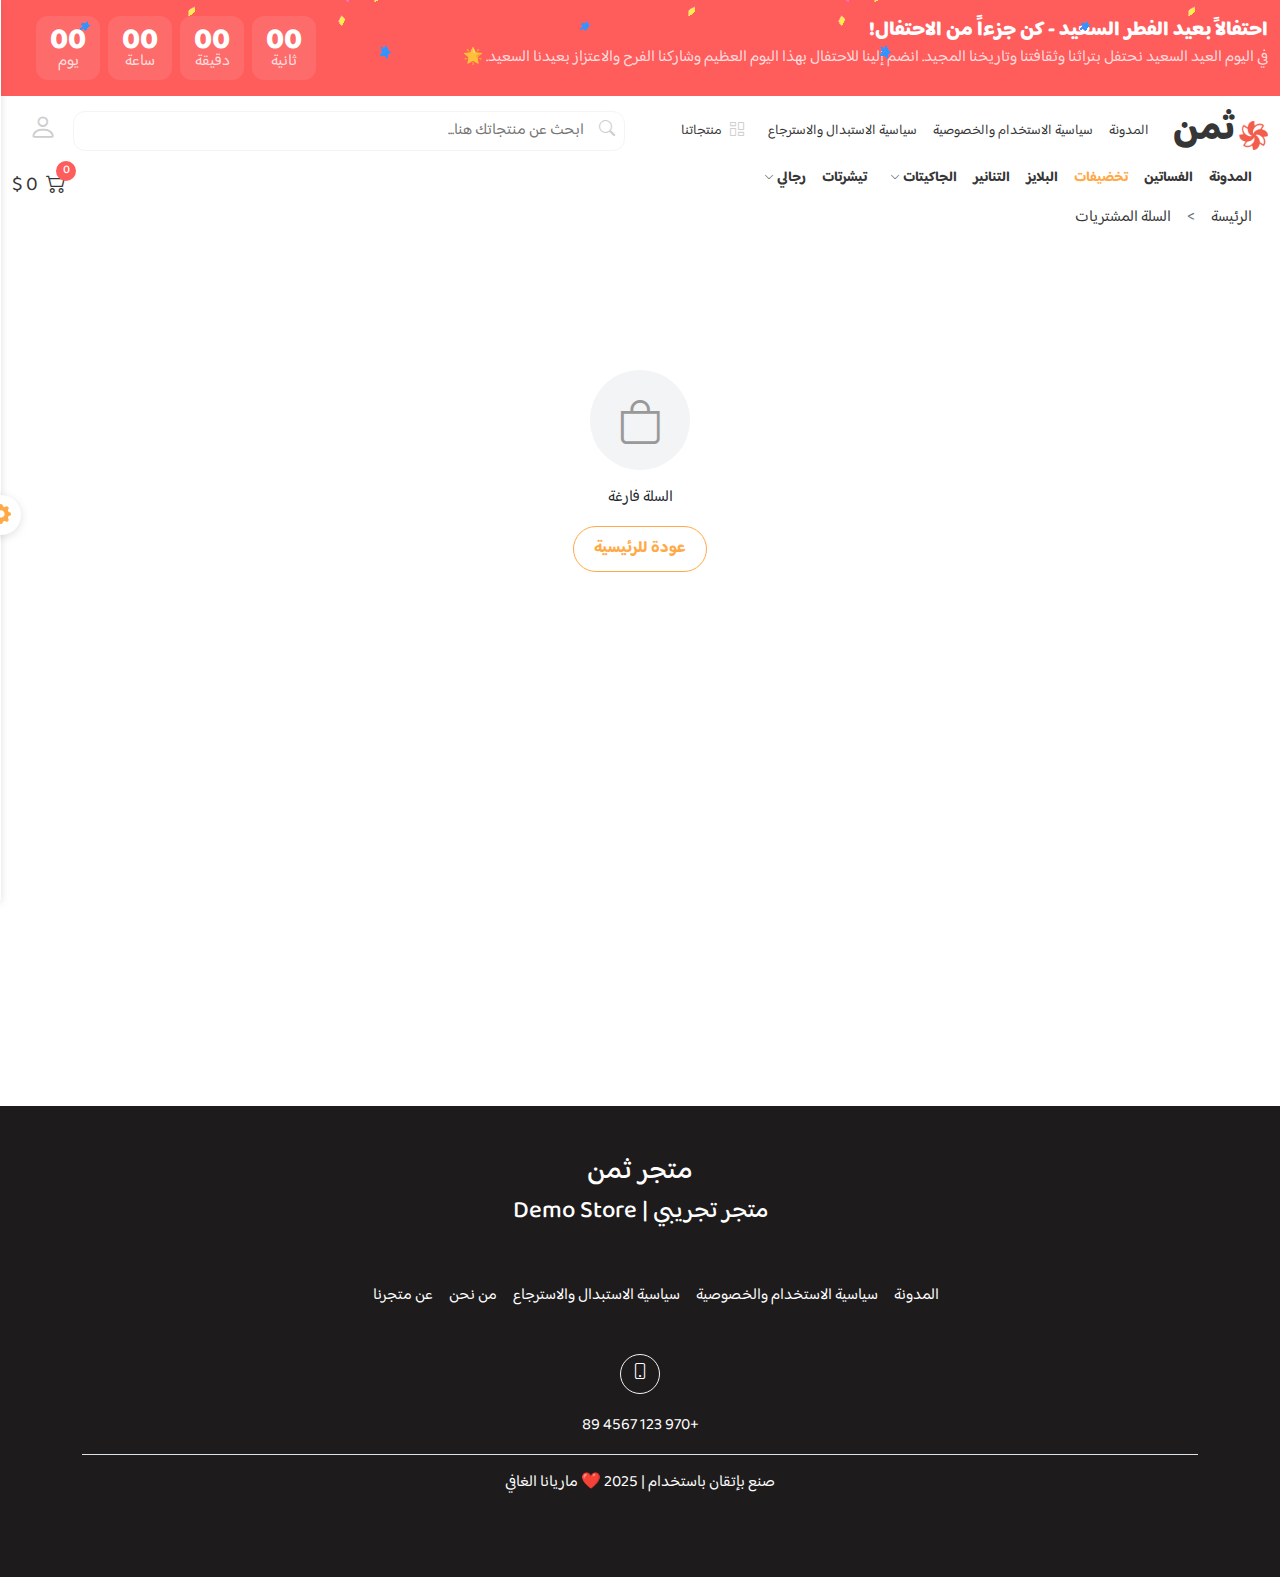
<file: cart.html>
<!DOCTYPE html>
<html lang="ar" dir="rtl">

<head>
    <meta charset="UTF-8">
    <title>ثمن</title>
    <link rel="shortcut icon" href="assets/img/logo/favicon.ico" type="image/x-icon">

    <!-- Mobile Specific Meta -->
    <meta name="viewport" content="width=device-width, initial-scale=1.0">

    <!-- Store Specific Meta -->
    <meta name="author" content="mariana-algafy">
    <meta name="description" content="Thaman - Store HTML Template">
    <meta name="keywords"
        content="store, shipping, ecommerce, shop, online, products, buy, cart, html, template, e-commerce">

    <!-- Styles Link -->
    <link rel="stylesheet" href="assets/css/style.css">
    <link rel="stylesheet" href="assets/css/theme.css">
    <link rel="stylesheet" href="assets/css/dark.css">
    <link rel="stylesheet" href="assets/css/responsive.css">

    <!-- Bootstrap Link -->
    <link rel="stylesheet" href="assets/css/bootstrap.min.css">
    <link rel="stylesheet" href="assets/css/font/bootstrap-icons.css">

    <!--Swiper CDN Link-->
    <link rel="stylesheet" href="https://cdn.jsdelivr.net/npm/swiper@11/swiper-bundle.min.css" />

    <!--AOS CDN Link-->
    <link href="https://unpkg.com/aos@2.3.1/dist/aos.css" rel="stylesheet">

</head>

<body>
    <!--main-header-->
    <header class="main-header" id="main-header">

        <!-- header-banner -->
        <div class="header-banner pt-3">
            <div class="container-fluid">
                <div class="row">
                    <div class="col-lg-9 col-md-12 col-sm-12">
                        <div class="banner-info">
                            <span>احتفالاً بعيد الفطر السعيد - كن جزءاً من الاحتفال!</span>
                            <p>في اليوم العيد السعيد نحتفل بتراثنا وثقافتنا وتاريخنا المجيد. انضم إلينا للاحتفال
                                بهذا
                                اليوم
                                العظيم
                                وشاركنا الفرح والاعتزاز بعيدنا السعيد. 🌟</p>
                        </div>
                    </div>

                    <div class="col-lg-3 col-md-12 col-sm-12">
                        <ul class="count-down-list d-flex justify-content-center gap-2 align-items-center">
                            <li class="count-down-item d-flex flex-column justify-content-center align-items-center">
                                <span id="seconds">00</span>
                                <div>ثانية</div>
                            </li>

                            <li class="count-down-item d-flex flex-column justify-content-center align-items-center">
                                <span id="minutes">00</span>
                                <div>دقيقة</div>
                            </li>


                            <li class="count-down-item d-flex flex-column justify-content-center align-items-center">
                                <span id="hours">00</span>
                                <div>ساعة</div>
                            </li>

                            <li class="count-down-item d-flex flex-column justify-content-center align-items-center">
                                <span id="days">00</span>
                                <div>يوم</div>
                            </li>
                        </ul>
                    </div>
                </div>
            </div>
        </div>
        <!-- /header-banner -->

        <!-- navbar-->
        <nav class="navbar bg-white">
            <div class="container-fluid d-flex">
                <!--navbar-logo -->
                <a href="/index.html" rel="noopener noreferrer" class="logo">
                    <img src="./assets/img/logo/logo.png" sizes="(max-width: 30px) 30px, 40px" width="30px"
                        loading="lazy" alt="thaman logo image">
                    <span>ثمن</span>
                </a>

                <!--navbar-list-->
                <ul class="nav-list d-flex justify-content-center align-items-center gap-3 m-0 mx-4">
                    <li class="nav-item">
                        <a href="#" rel="noopener noreferrer" title="المدونة">المدونة</a>
                    </li>
                    <li class="nav-item">
                        <a href="#" rel="noopener noreferrer" title="سياسية الاستخدام والخصوصية"> سياسية
                            الاستخدام والخصوصية</a>
                    </li>
                    <li class="nav-item">
                        <a href="#" rel="noopener noreferrer" title="سياسية الاستبدال والاسترجاع">
                            سياسية الاستبدال والاسترجاع</a>
                    </li>
                    <li class="nav-item">
                        <a href="#" rel="noopener noreferrer" title="منتجاتنا">
                            <i class="bi bi-columns-gap mx-2"></i>منتجاتنا
                        </a>
                    </li>
                </ul>

                <!-- navbar-search-->
                <div class="search-box">
                    <form>
                        <input type="search" class="main-input" placeholder="ابحث عن منتجاتك هنا...">
                        <button type="submit"><i class="bi bi-search"></i></button>
                    </form>
                </div>

                <!-- login-->
                <div class="user-login">
                    <button class="login-btn" title="تسجيل الدخول"><i class="bi bi-person"></i></button>
                </div>
            </div>
        </nav>
        <!-- /navbar-->

        <!-- sm-navbar-->
        <div class="sm-navbar">
            <div class="container-fluid d-flex justify-content-between align-items-center">
                <!--left-side-->
                <div class="d-flex justify-content-start gap-3 align-items-center">
                    <!--menu-bar-->
                    <button class="menu-bar"><i class="bi bi-list"></i></button>

                    <!--navbar-logo -->
                    <a href="/index.html" rel="noopener noreferrer" class="logo">
                        <img src="./assets/img/logo/logo.png" sizes="(max-width: 30px) 30px, 30px" width="30px"
                            loading="lazy" alt="thaman logo image">
                        <span class="lh-lg">ثمن</span>
                    </a>
                </div>

                <!--sm-navbar-icons-->
                <ul class="sm-navbar-icons p-0 m-0 d-flex justify-content-end gap-3 align-items-center">
                    <li class="nav-item">
                        <button class="login-btn" title="تسجيل الدخول"><i class="bi bi-person"></i></button>
                    </li>

                    <li class="nav-item">
                        <a href="#" rel="noopener noreferrer" title="منتجاتنا">
                            <i class="bi bi-columns-gap mx-2"></i>
                        </a>
                    </li>

                    <li class="nav-item">
                        <button class="sm-search-btn" title="بحث">
                            <i class="bi bi-search"></i>
                        </button>
                    </li>

                    <li class="nav-item cart">
                        <a href="./cart.html" rel="noopener noreferrer" title="السلة">
                            <i class="bi bi-cart2"></i>
                            <span class="d-flex justify-content-center align-items-center">0</span>
                        </a>
                    </li>
                </ul>
            </div>
        </div>
        <!-- /sm-navbar-->

        <!--lg-navbar-list-->
        <div class="lg-navbar-list">
            <div class="container-fluid d-flex align-items-center justify-content-between">
                <ul class="lg-navbar-item d-flex justify-content-start pe-3 align-items-center gap-3">
                    <!-- nav-bar-list-data -->
                </ul>

                <div class="price-card d-flex justify-content-center align-items-center gap-2">
                    <div class="cart">
                        <a href="./cart.html" rel="noopener noreferrer" title="السلة">
                            <i class="bi bi-cart2"></i>
                            <span class="d-flex justify-content-center align-items-center">0</span>
                        </a>
                    </div>
                    <span class="price">0 $</span>
                </div>
            </div>
        </div>
    </header>
    <!--/main-header-->

    <!--main-content-->
    <main class="main-content">



        <!--cart-content-->
        <section class="cart-content">
            <div class="container-fluid">
                <nav>
                    <ol class="d-flex gap-2 breadcrumb px-3">
                        <li class="breadcrumb-item"><a href="./index.html">الرئيسة</a></li>
                        <span class="text-secondary mx-2">></span>
                        <li class="breadcrumb-item active" aria-current="page">السلة المشتريات</li>
                    </ol>
                </nav>

                <div class="cart-items">
                    <div class="no-items d-flex flex-column justify-content-center align-items-center">
                        <div class="icon pt-3"><i class="bi bi-bag"></i></div>
                        <p class="mt-3">السلة فارغة</p>
                        <a href="./index.html" class="go-home-btn">عودة للرئيسية</a>
                    </div>
                </div>
            </div>
        </section>
        <!--cart-content-->
    </main>
    <!--/main-content-->

    <!--main-footer-->
    <footer class="main-footer">
        <div class="container">
            <h3>متجر ثمن</h3>
            <h4>متجر تجريبي | Demo Store</h4>

            <ul class="footer-list d-flex  justify-content-center align-items-center gap-3 m-0 mx-4">
                <li class="nav-item">
                    <a href="#" rel="noopener noreferrer" title="المدونة">المدونة</a>
                </li>
                <li class="nav-item">
                    <a href="#" rel="noopener noreferrer" title="سياسية الاستخدام والخصوصية"> سياسية
                        الاستخدام والخصوصية</a>
                </li>
                <li class="nav-item">
                    <a href="#" rel="noopener noreferrer" title="سياسية الاستبدال والاسترجاع">
                        سياسية الاستبدال والاسترجاع</a>
                </li>
                <li class="nav-item">
                    <a href="#" rel="noopener noreferrer" title="منتجاتنا">
                        من نحن
                    </a>
                </li>
                <li class="nav-item">
                    <a href="#" rel="noopener noreferrer" title="منتجاتنا">
                        عن متجرنا
                    </a>
                </li>
            </ul>

            <div class="contact-us py-3 mx-auto">
                <div class="icon d-flex justify-content-center align-items-center"><i class="bi bi-phone"></i></div>
                <span>+970 123 4567 89</span>
            </div>

            <div class="copyright border-top py-3">
                <p> صنع بإتقان باستخدام | 2025 ❤️ ماريانا الغافي</p>
            </div>
        </div>
    </footer>
    <!--/main-footer-->

    <!--login modal-->
    <div class="login-modal-overlay">
        <div class="login-modal p-3 d-flex justify-content-center align-items-center ">
            <div class="login-modal-header">
                <button class="close-btn"><i class="bi bi-x-lg"></i></button>
            </div>
            <div class="login-modal-body d-flex flex-column justify-content-center align-items-center">
                <div class="icon border d-flex justify-content-center align-items-center rounded-circle"><i
                        class="bi bi-person"></i></div>
                <h2 class="title">تسجيل الدخول</h2>
                <form>
                    <label class="login-label"> البريد الالكتروني</label>
                    <input type="text" class="main-input" placeholder="your@email.com">
                    <button class="main-btn">دخول</button>
                </form>
            </div>
        </div>
    </div>
    <!--/login modal-->

    <!--search-modal-->
    <div class="search-modal-overlay">
        <div class="search-modal">
            <form class="modal-search-box">
                <button> <i class="bi bi-search"></i></button>
                <input type="search" class="main-input" placeholder="ادخل كلمة البحث ...">
            </form>
        </div>
    </div>
    <!--/search-modal-->

    <!--menu-bar-offcanvas-->
    <div class="menu-bar-offcanvas-overlay">
        <div class="menu-bar-offcanvas">
            <div class="menu-bar-offcanvas-header border-bottom d-flex justify-content-between align-items-center">
                <h3>القائمة الرئيسة</h3>
                <button class="offcanvas-close-btn"><i class="bi bi-x-lg"></i></button>
            </div>
            <div class="menu-bar-offcanvas-body p-3">
                <ul class="menu-bar-offcanvas-list">
                    <!-- menu-bar-items-data -->
                </ul>
            </div>
        </div>
    </div>
    <!--/menu-bar-offcanvas-->

    <!--setting-->
    <div class="setting-offcanvas p-3">
        <button class="setting setting-btn d-flex justify-content-center align-items-center"><i
                class="bi bi-gear-fill"></i></button>

        <div class="setting-offcanvas-header border-bottom d-flex align-items-center justify-content-between">
            <button class="close-setting-btn d-flex justify-content-center align-items-center"><i
                    class="bi bi-x-lg"></i></button>
            <h3> <i class="bi bi-gear-fill"></i> اعدادات عامة</h3>
        </div>
        <div class="setting-offcanvas-body py-3">
            <h3> <i class="bi bi-palette"></i> مظهر الثيم</h3>
            <span class="sub-title">اختر الوضع النهاري او الليلي</span>

            <div class="theme-type row border-bottom pb-3">
                <div class="theme col-md-6">
                    <div class="image">
                        <img src="./assets/img/hero/light.PNG" loading="lazy" alt="light image">
                    </div>
                    <div>
                        <input type="radio" checked class="light-btn" name="theme-type" id="light">
                        <label class="form-check-label" for="light">
                            الوضع النهاري
                        </label>
                    </div>
                </div>

                <div class="theme col-md-6">
                    <div class="image">
                        <img src="./assets/img/hero/dark.PNG" loading="lazy" alt="dark image">
                    </div>
                    <div>
                        <input type="radio" class="dark-btn" name="theme-type" id="dark">
                        <label class="form-check-label" for="dark">
                            الوضع الليلي
                        </label>
                    </div>
                </div>
            </div>

            <div class="theme-color py-3">
                <h3> <i class="bi bi-brush"></i>لون الثيم</h3>
                <ul class="colors">
                    <li data-color="#ffa947" style="background-color: #ffa947;"></li>
                    <li data-color="#7ce38b" style="background-color: #7ce38b;"></li>
                    <li data-color="#77bdfb" style="background-color: #77bdfb;"></li>
                    <li data-color="#cea5fb" style="background-color: #cea5fb;"></li>
                    <li data-color="#ccda07" style="background-color: #ccda07;"></li>
                    <li data-color="#4a56ff" style="background-color: #4a56ff;"></li>
                    <li data-color="#ff4ade" style="background-color: #ff4ade;"></li>
                </ul>
            </div>
        </div>
    </div>
    <!--/setting-->

    <!--Swiper CDN Link-->
    <script src="https://cdn.jsdelivr.net/npm/swiper@11/swiper-bundle.min.js"></script>

    <!--AOS CDN Link-->
    <script src="https://unpkg.com/aos@2.3.1/dist/aos.js"></script>

    <script src="./assets/js/bootstrap.min.js" type="module"></script>

    <!-- JS Link -->
    <script src="./assets/js/theme.js" type="module"></script>

</body>

</html>
</file>
<file: assets/css/style.css>
/*--- Header Style Start ---*/
.main-content {
  position: relative;
}
header .header-banner {
  width: 100%;
  height: max-content;
  cursor: pointer;
  position: relative;
  color: #fff;
  background-color: var(--danger-color);
}

header .header-banner:hover {
  background-color: var(--primary-color);
}

header .header-banner::after {
  content: " ";
  width: 100%;
  height: 100%;
  position: absolute;
  top: 0;
  left: 0;
  z-index: 1;
  background-position: 0;
  background-image: url("/assets/img/icon/banner.gif");
}

header .header-banner .banner-info span {
  font-size: 20px;
  font-weight: 900;
}

header .header-banner .count-down-list .count-down-item div,
header .header-banner .banner-info p {
  font-size: 16px;
  font-weight: 100;
  color: rgba(255, 255, 255, 0.8);
}

header .header-banner .count-down-list .count-down-item {
  min-width: 64px;
  height: 64px;
  padding-top: 8px;
  border-radius: 12px;
  line-height: 20px;
  background-color: rgba(243, 244, 246, 0.1);
}

header .header-banner .count-down-list .count-down-item span {
  font-size: 30px;
  font-weight: 900;
}

header .logo span {
  font-size: 36px;
  font-weight: 900;
  color: var(--dark-color);
}

header .navbar .nav-list .nav-item a {
  font-size: 14px;
  color: var(--dark-color);
}

header .navbar .nav-list .nav-item a:hover {
  color: var(--secondary-color);
}

header .navbar .nav-list .nav-item:last-child a:hover {
  color: var(--dark-color);
}

header .search-box {
  position: relative;
  min-width: calc(100% - 55vw);
}

textarea.main-input {
  height: 200px;
  padding: 20px !important;
  margin-top: 15px;
}

.main-input {
  min-width: 100%;
  height: 40px;
  padding: 0 40px 2px 12px;
  border-radius: 12px;
  outline: none;
  background-color: transparent;
  border: 1px solid #f3f4f6;
}

.main-input:hover {
  background-color: rgb;
}

.modal-search-box {
  position: relative;
  width: 80vw;
}

.modal-search-box button,
header .navbar .search-box button {
  position: absolute;
  top: 50%;
  right: 10px;
  color: var(--secondary-color);
  transform: translateY(-50%);
}

header .navbar .user-login {
  margin: auto;
}

header .navbar .user-login i {
  font-size: 28px;
  color: var(--dark-color);
}

header .sm-navbar {
  background-color: #fff;
  padding: 10px 0px;
}

header .sm-navbar i {
  color: var(--dark-color);
  font-size: 24px;
}

header .sm-navbar i:hover {
  color: var(--secondary-color);
}

.cart {
  position: relative;
}

.cart span {
  position: absolute;
  top: 0px;
  right: 0px;
  width: 20px;
  height: 20px;
  color: #fff;
  font-weight: 500;
  font-size: 12px;
  transform: translate(50%, -50%);
  background-color: var(--danger-color);
  border-radius: 50%;
}

.search-modal-overlay,
.login-modal-overlay {
  position: fixed;
  top: 0px;
  right: 0;
  width: 100%;
  height: 100%;
  z-index: 999;
  background: #6b7280bf;
  overflow: hidden;
  display: none;
}

.search-modal-overlay.show,
.login-modal-overlay.show {
  display: flex;
  align-items: center;
  justify-content: center;
}

.search-modal-overlay.show {
  align-items: flex-start;
  padding: 50px;
}

.login-modal {
  width: 280px;
  max-width: 300px;
  border-radius: 12px;
  background-color: #fff;
  position: relative;
}

.login-modal.zoom {
  animation: zoom-out 1s ease-out forwards;
}

@keyframes zoom-out {
  form {
    transform: scale(1);
  }
  to {
    transform: scale(1.2);
  }
}

.login-modal .close-btn {
  position: absolute;
  top: 10px;
  left: 10px;
  color: var(--danger-color);
}

.login-modal .close-btn:hover {
  color: var(--danger-color);
  animation: zoom-out 1s ease-out forwards;
}

.login-modal .icon {
  width: 60px;
  height: 60px;
  font-size: 24px;
  color: var(--secondary-color);
}

.login-modal h2 {
  font-size: 18px;
  font-weight: 700;
  line-height: 34px;
  text-align: center;
  color: var(--dark-color);
}

.login-modal .main-input {
  text-align: left;
  font-size: 12px;
  border-radius: 6px;
  margin-top: 5px;
}

.main-btn {
  width: 100%;
  font-size: 12px;
  border-radius: 6px;
  text-align: center;
  font-weight: 700;
  padding: 10px;
  margin-top: 10px;
  background-color: var(--primary-color);
}

a.main-btn {
  color: #fff !important;
}

.main-btn:hover {
  background-color: rgba(0, 0, 0, 0.5);
}

.login-modal .main-input:focus {
  border: 1px solid var(--primary-color);
}

.login-modal .login-label {
  text-align: right;
  margin-top: 20px;
}

.login-modal .main-btn:hover {
  opacity: 0.8;
}

.menu-bar-offcanvas-overlay {
  position: fixed;
  top: 0;
  right: -150%;
  width: 100%;
  height: 100%;
  z-index: 9999;
  background: rgba(0, 0, 0, 0.3);
  display: block;
  border-right: 1px solid #f3f4f6;
}

.menu-bar-offcanvas-overlay.show {
  right: 0;
}

.menu-bar-offcanvas-overlay ::-webkit-scrollbar {
  width: 5px !important;
}

.menu-bar-offcanvas {
  width: 50%;
  height: 100%;
  overflow-y: scroll;
  background-color: #fff;
  position: relative;
}

.menu-bar-offcanvas .menu-bar-offcanvas-header {
  padding: 20px;
  position: sticky;
  top: 0;
  right: 0;
  background-color: #fff;
}

.menu-bar-offcanvas .menu-bar-offcanvas-header h3 {
  font-weight: 700;
  font-size: 22px;
  padding-top: 25px;
  color: var(--dark-color);
}

.offcanvas-close-btn {
  color: var(--danger-color);
}

.menu-bar-offcanvas .menu-bar-offcanvas-list {
  display: flex;
  flex-direction: column;
  gap: 20px;
}

.menu-bar-offcanvas .menu-bar-offcanvas-list li {
  padding: 5px 20px;
}

.lg-navbar-list li a,
.menu-bar-offcanvas .menu-bar-offcanvas-list li a.menu-list-item {
  color: var(--dark-color);
  font-size: 14px;
  font-weight: 700;
}

.lg-navbar-list li a.active,
.menu-bar-offcanvas .menu-bar-offcanvas-list li a.active,
.menu-bar-offcanvas .menu-bar-offcanvas-list li a:hover {
  color: var(--primary-color) !important;
}

.menu-bar-offcanvas .menu-bar-offcanvas-list .options-list li {
  margin-right: 20px;
  padding: 15px 0px;
}

.lg-navbar-list .dropdown-toggle::after {
  border: none !important;
}

.lg-navbar-list .dropdown-toggle i {
  font-size: 10px;
}

.lg-navbar-item .dropdown-menu {
  padding: 20px;
  text-align: start !important;
  border: none !important;
  box-shadow: rgba(0, 0, 0, 0.1) 0px 4px 6px -1px,
    rgba(0, 0, 0, 0.06) 0px 2px 4px -1px;
}

.lg-navbar-item .dropdown-menu li {
  padding: 5px 0;
}

.dropdown-menu li a {
  font-weight: 100;
}

.dropdown-menu li a:hover {
  color: var(--secondary-color);
  padding-right: 20px;
}

.lg-navbar-list .price-card .cart i,
.lg-navbar-list .price-card .price {
  font-weight: 300;
  font-size: 20px;
  color: var(--dark-color);
}

.setting {
  width: 40px;
  height: 40px;
  right: 0;
  top: 55%;
  transform: translate(50%);
  background-color: #fff;
  position: absolute;
  border-radius: 50%;
  box-shadow: rgba(99, 99, 99, 0.2) 0px 2px 8px 0px;
}

.setting i {
  font-size: 20px;
  padding-top: 5px;

  color: var(--primary-color);
  animation: rotate 5s ease-in-out infinite;
}

@keyframes rotate {
  100% {
    transform: rotate(360deg);
  }
}

.setting-offcanvas {
  position: fixed;
  top: 0;
  left: -29.9vw;
  height: 100vh;
  width: 30vw;
  z-index: 99999;
  background-color: #fff;
  box-shadow: rgba(99, 99, 99, 0.2) 0px 2px 8px 0px;
}

.setting-offcanvas.show {
  left: 0;
}

.setting-offcanvas-header {
  position: relative;
  padding: 20px;
}

.setting-offcanvas-header .close-setting-btn {
  position: absolute;
  top: 20px;
  left: 20px;
  width: 25px;
  height: 25px;
  border-radius: 6px;
  color: #fff;
  font-weight: 500;
  font-size: 14px;
  padding-top: 5px;
  background-color: #faa2a2;
}

.setting-offcanvas-header .close-setting-btn:hover {
  background-color: var(--danger-color);
}

.setting-offcanvas h3 {
  font-weight: 600;
  color: var(--dark-color);
}

.setting-offcanvas h3 i {
  font-size: 20px;
}

.setting-offcanvas .sub-title {
  color: var(--secondary-color);
  font-size: 18px;
}

.setting-offcanvas .theme-type .image {
  width: 100%;
  height: 100px;
  margin: 10px 0px;
  border-radius: 8px;
  overflow: hidden;
  background-color: #f3f4f6;
}

.category-gallery .img-box img,
.best-products-card-box .image img,
.our-services .box-image img,
.featured-card img,
.summer-offers img,
.slider-banner-box img,
.summer-offers-2 img,
.tab-image img,
.products-tabs .tab-image img,
.gallery-banner .gallery-banner-box img,
.category-cards .card-box .image-box img,
.product-banner .image-box img,
.setting-offcanvas .theme-type img {
  width: 100%;
  min-height: 100%;
  object-fit: cover;
}

.setting-offcanvas .theme-type label {
  color: var(--dark-color);
  font-size: 18px;
  padding-top: 5px;
  font-weight: 500;
}

.colors {
  display: flex;
  gap: 10px;
  list-style: none;
  padding: 0;
}
.colors li {
  width: 30px;
  height: 30px;
  border-radius: 8px;
  cursor: pointer;
  border: 2px solid transparent;
  transition: 0.3s;
}
.colors li:hover {
  border-color: #333;
}

/*--- Footer Style Start ---*/
footer {
  padding: 50px;
  text-align: center;
  color: #fff;
  background-color: var(--bg-dark-primary);
}

footer ul {
  padding-top: 50px;
}

footer ul a {
  color: #fff;
}

footer ul a:hover {
  color: var(--secondary-color);
}

footer .contact-us {
  margin-top: 30px;
}

footer .contact-us .icon {
  width: 40px;
  height: 40px;
  margin: auto;
  border-radius: 50%;
  margin-bottom: 20px;
  border: 1px solid #f3f4f6;
}

/*--- Main Content Style Start ---*/
.hero-section {
  height: 80vh;
  width: 100%;
  margin-top: 20px;
  background-color: #f3f4f6;
}

.hero-section .swiper-wrapper,
.hero-section .mySwiper.hero-swiper,
.hero-section .swiper-slide {
  height: 100%;
  width: 100%;
}

.hero-section .swiper-slide {
  position: relative;
}

.hero-section .swiper-slide .content {
  width: 100%;
  height: 100%;
  position: absolute;
  top: 0;
  left: 0;
  text-align: center;
  display: flex;
  flex-direction: column;
  align-items: center;
  justify-content: center;
}

.hero-section .swiper-slide .content h3 {
  font-size: 36px;
  font-weight: 900;
  color: var(--bg-dark-primary);
}

.hero-section .swiper-slide .content p {
  font-size: 16px;
  color: #747474;
}

.hero-section .swiper-slide.swiper-light .content h3 {
  font-size: 36px;
  font-weight: 900;
  color: #fff;
}

.hero-section .swiper-slide.swiper-light .content p {
  font-size: 16px;
  color: #fff;
}

.hero-section .swiper-slide.swiper-light .content {
  text-align: right !important;
}

.hero-section .swiper-slide img {
  width: 100%;
  height: 100%;
  object-fit: cover;
}

.hero-section .swiper-slide video {
  width: 100%;
}

/*--- Hero Banner Style Start ---*/
.hero-banner {
  overflow: hidden;
  white-space: nowrap;
  background: var(--bg-dark-primary);
  display: flex;
  color: #fff;
  cursor: pointer;
}

.hero-banner .news-item img {
  width: 24px;
  height: 24px;
}

.ticker-wrapper {
  display: flex;
  width: 200%; /* Double the width for seamless looping */
}

.scrolling-news {
  display: flex;
  gap: 50px;
  width: 100%;
  animation: scrollNews 10s linear infinite;
}

.hero-banner .scrolling-news:hover {
  animation: none;
}

/* Keyframes for infinite loop without delay */
@keyframes scrollNews {
  0% {
    transform: translateX(1);
  }
  100% {
    transform: translateX(-5%);
  }

  0% {
    transform: translateX(100%);
  }
}

/*--- Category Gallery Style Start ---*/
.category-gallery .img-box {
  width: 100%;
  height: 420px;
  overflow: hidden;
  border-radius: 12px;
  position: relative;
  cursor: pointer;
  margin-top: 20px;
  background-color: #f3f4f6;
}

.category-gallery .img-box.video-box {
  padding: 20px;
}

.category-gallery video {
  position: absolute;
  width: 100%;
  top: 0;
  left: 0;
}

.category-gallery .img-box .category-info {
  position: absolute;
  bottom: 20px;
  right: 20px;
  max-width: 320px;
  width: 87%;
  padding: 15px;
  overflow: hidden;
  border-radius: 12px;
  background-color: #fff;
}

.category-gallery .img-box .category-info h3 {
  font-size: 16px;
  font-weight: 700;
  color: var(--dark-color);
}

.category-gallery .img-box .category-info p {
  color: var(--secondary-color);
  font-size: 12px;
}

.category-gallery .img-box:hover {
  transform: translateY(-15px);
}

.category-gallery .video-box .title {
  position: absolute;
  top: 20px;
  right: 26px;
  color: #fff;
  font-size: 26px;
  font-weight: 500;
}

.category-gallery .video-box .info {
  position: absolute;
  bottom: 20px;
  right: 20px;
}

.slider-banner-box .info p,
.category-gallery .video-box .info p {
  font-size: 14px;
  color: #fff;
}

/*--- Category Cards Style Start ---*/
.category-cards .card-box {
  width: 100%;
  padding: 15px;
  display: flex;
  gap: 20px;
  margin-top: 20px;
  align-items: center;
  justify-content: center;
  border-radius: 12px;
  background-color: #f3f4f6;
}

.category-cards .card-box:hover {
  transform: translateY(10px);
}

.category-cards .card-box .image-box {
  width: 95px;
  height: 95px;
  border-radius: 50%;
  background-color: #fff;
  border: 1px solid #e6e6e6;
}

.category-cards .card-box .info {
  margin-top: 20px;
}

.featured-card .info h3,
.gallery-banner .gallery-banner-box h3,
.products-tabs h3,
.category-cards .card-box .info h3 {
  font-size: 18px;
  font-weight: 700;
  color: var(--dark-color);
}

.featured-card .info p,
.products-tabs p,
.gallery-banner .gallery-banner-box p,
.category-cards .card-box .info p {
  font-size: 14px;
  color: var(--secondary-color);
  font-weight: 500;
}

/*--- Master Banner Style Start ---*/
.master-banner {
  margin-bottom: 50px;
}

.sub-banner-box,
.master-banner .banner-box {
  width: 100%;
  position: relative;
  height: 450px;
  z-index: 2;
  margin-top: 50px;
  border-radius: 12px;
  background-color: #d7f6f8;
}

.sub-banner-box-bg-1 {
  padding: 20px;
  background-color: #fee0c5;
}

.sub-banner-box-bg-2 {
  padding: 20px;
  background-color: #edf4cb;
}

.sub-banner-box img {
  position: absolute;
  width: 100%;
  max-height: 100%;
  bottom: 0;
  right: 0;
  z-index: -1;
}

.master-banner .banner-box::after {
  content: "";
  position: absolute;
  top: 0;
  left: 0;
  z-index: -1;
  width: 100%;
  height: 100%;
  background-position: center;
  background-size: 100% 100%;
  background-repeat: no-repeat;
  background-image: url(../img/banners/master-banner.png);
}

.master-banner h4 {
  font-size: 30px;
  font-weight: 900;
  color: var(--dark-color);
}

.master-banner p {
  font-size: 14px;
  color: var(--secondary-color);
}

/*--- Best Products Style Start ---*/
.best-products-card-box {
  border-radius: 8px;
  overflow: hidden;
  margin-top: 20px;
  background-color: #fff;
  border: 1px solid #f3f4f6;
}

.best-products-card-box:hover {
  border: 1px solid var(--primary-color);
}

.best-products-card-box.product-sold-out img {
  filter: grayscale(100%);
}

.best-products-card-box .sold-out {
  display: inline-block;
  position: absolute;
  top: 50%;
  left: 50%;
  font-size: 16px;
  font-weight: 700;
  text-align: center;
  padding: 10px;
  border: 0.5rem double #e52706;
  color: #e52706;
  border-radius: 12px;
  transform: translate(-50%, -50%) rotate(3deg);
}

.best-products-card-box .image {
  width: 100%;
  height: 250px;
  position: relative;
  overflow: hidden;
  background-color: #e6e6e6;
}

.best-products-card-box .image:hover img {
  transform: scale(1.1);
}

.best-products-card-box .body {
  padding: 16px;
  height: 200px;
  position: relative;
}

.best-products-card-box .discount {
  color: var(--secondary-color);
  font-size: 12px;
}

.best-products-card-box .title {
  line-height: 16px;
}

.best-products-card-box .title a {
  font-size: 14px;
  font-weight: 700;
  color: var(--dark-color);
}

.best-products-card-box .price {
  font-size: 14px;
  font-weight: 700;
}

.best-products-card-box .new-price {
  color: var(--danger-color);
}

.best-products-card-box .old-price {
  color: var(--secondary-color);
  text-decoration: line-through;
}

.best-products-card-box .add-cart button {
  position: absolute;
  bottom: 20px;
  width: max-content;
  border: 1px solid #f3f4f6;
  left: 50%;
  border-radius: 8px;
  padding: 10px 28px;
  background-color: #f9fafb;
  transform: translateX(-50%);
}
.best-products-card-box .add-wishlist {
  position: absolute;
  top: 20px;
  right: 20px;
  cursor: pointer;
  min-width: 50px;
  min-height: 50px;
  border: 1px solid #f3f4f6;
  border-radius: 50%;
  background-color: #f9fafb;
}

.rating i {
  color: #fbbf24;
}

.all-rating p {
  font-size: 14px;
  color: var(--secondary-color);
}

/*--- Our Services Style Start ---*/
.our-services {
  box-sizing: border-box;
  position: relative;
  max-width: 100vw;
  overflow-x: hidden;
  background-color: #fee0c5;
}

.our-services .box-image {
  width: 100%;
  height: 65vh;
  border-radius: 12px;
  overflow: hidden;
  background-color: #f3f4f6;
}

.slider-banner-box .info h3,
.summer-offers .info h3,
.summer-offers-2 .info h3,
.our-services .box-info h3 {
  font-size: 36px;
  font-weight: 700;
  color: var(--dark-color);
}

.summer-offers .info p,
.summer-offers-2 .info p,
.our-services .box-info p {
  font-size: 20px;
  color: var(--secondary-color);
}

.our-services .our-services-cards {
  width: 100%;
  position: absolute;
  bottom: 20px;
  right: 20px;
}

.our-services .card-box {
  padding: 24px;
  margin-top: 10px;
  border-radius: 12px;
  text-align: center;
  background-color: #fff;
}

.our-services .card-box .icon {
  width: 48px;
  height: 48px;
}

.our-services .card-box h5 {
  font-size: 18px;
  margin-top: 15px;
  font-weight: 600;
  color: var(--dark-color);
}

.our-services .card-box p {
  color: var(--secondary-color);
}

/*--- Best Products Style Start ---*/

.video-banner {
  height: 380px;
  margin: auto;
  overflow: hidden;
  margin-top: 30px;
  border-radius: 12px;
  position: relative;
  background-color: #f3f4f6;
}

.video-banner video {
  width: 100%;
  top: 0;
  left: 0;
}

.video-banner .info {
  width: 50%;
  position: absolute;
  top: 50%;
  right: 30px;
  color: #fff;
  transform: translateY(-50%);
}

.video-banner .info h3 {
  font-size: 36px;
  font-weight: 900;
}

.video-banner .info p {
  font-size: 18px;
  font-weight: 600;
}

/*--- Featured Products Style Start ---*/
.featured-card {
  height: 400px;
  width: 100%;
  border-radius: 12px;
  overflow: hidden;
  margin-top: 20px;
  position: relative;
  cursor: pointer;
  background-color: #f3f4f6;
}

.featured-card:hover::after {
  content: "";
  position: absolute;
  top: 0;
  left: 0;
  width: 100%;
  height: 100%;
  opacity: 0.7;
  background-color: var(--primary-color);
}

.featured-card .info {
  width: 85%;
  background-color: #fff;
  padding: 15px;
  border-radius: 12px;
  position: absolute;
  bottom: 20px;
  right: 50%;
  z-index: 3;
  transform: translateX(50%);
}

.featured-card .icon {
  width: 44px;
  height: 44px;
  border-radius: 50%;
  font-size: 24px;
  color: #fff;
  background-color: var(--primary-color);
}

/*--- Slider Products Style Start ---*/
.products-slider {
  position: relative;
  height: 40vh;
}

.products-slider .products-slider-video {
  width: 40%;
  height: 100%;
  overflow: hidden;
  position: absolute;
  border-top-left-radius: 12px;
  border-bottom-left-radius: 12px;
  background-color: #f3f4f6;
}

.products-slider .products-slider-video video {
  width: 100%;
  top: 0;
  left: 0;
}

/*--- Slider Banner Style Start ---*/
.slider-banner-box {
  width: 100%;
  overflow: hidden;
  position: relative;
  border-radius: 12px;
  background-color: #f3f4f6;
}

.slider-banner-box img {
  height: 400px;
}

.slider-banner .swiper-pagination-bullet {
  padding: 0px 10px;
  border-radius: 5px !important;
}

.slider-banner-box .info {
  width: 100%;
  position: absolute;
  top: 50%;
  right: 0;
  text-align: center;
}

/*--- Summer Offer Style Start ---*/
.summer-offers-2 .container-fluid {
  position: relative;
  max-width: 98vw;
  height: 40vh;
}

.summer-offers-2 .info div {
  width: 80%;
  margin: auto;
}

.summer-offers-2 .info span {
  font-size: 14px;
  font-weight: 500;
  color: var(--primary-color);
}

.summer-offers-2 .image {
  position: absolute;
  width: 55vw;
  height: 350px;
  right: 0;
  top: 50%;
  transform: translateY(-50%);
  overflow: hidden;
  border-radius: 12px;
  background-color: #f3f4f6;
}

.summer-offers-2 .info {
  background-color: #fff0e2;
  width: 45vw;
  height: 420px;
  padding: 20px;
  position: absolute;
  left: 0;
  top: 50%;
  z-index: -1;
  transform: translateY(-50%);
  border-radius: 12px;
}

/*--- Gallery Banner Style Start ---*/
.gallery-banner .gallery-banner-box {
  width: 100%;
  background-color: #f3f4f6;
  border-radius: 12px;
  margin: 25px 0px;
  overflow: hidden;
}

.gallery-banner .gallery-banner-box.h-75 {
  height: 75vh !important;
}

.gallery-banner .gallery-banner-box.h-25 {
  height: 35vh !important;
  padding: 20px;
}

.gallery-banner .gallery-banner-box.bg-yellow {
  background-color: #fff8e5;
}

/*--- Product Banner Style Start ---*/
.product-banner {
  padding: 20px;
  background-color: #f7f7f7;
}

.product-banner p {
  margin-top: 20px;
}

.product-banner .timer li {
  width: 80px;
  height: 80px;
  display: flex;
  align-items: center;
  justify-content: center;
  border-radius: 8px;
  font-size: 18px;
  font-weight: 500;
  color: var(--dark-color);
  background-color: #f3f4f6;
}

.product-banner .image-box {
  width: 100%;
  border-radius: 12px;
  overflow: hidden;
  margin-top: 10px;
}

.product-banner .image-box.h-75 {
  min-height: 80vh;
}

.product-banner .image-box.h-50 {
  min-height: 70vh;
}

.product-banner .image-box.h-25 {
  min-height: 60vh;
}

.product-banner h3 {
  margin-top: 20px;
  font-size: 36px;
  font-weight: 900;
  color: var(--dark-color);
}

.product-banner p {
  margin-top: 20px;
  font-size: 18px;
  line-height: 30px;
  color: var(--secondary-color);
}

/*--- Product Tabs Style Start ---*/
.products-tabs .nav {
  padding: 50px;
  border-radius: 12px;
  background-color: #fff0e2;
}

.products-tabs .nav-link {
  border-radius: 12px !important;
  padding: 20px;
}

.products-tabs .nav-link.active {
  background-color: #fff !important;
}

.products-tabs .nav-link .title {
  font-size: 18px;
  font-weight: 600;
  color: var(--dark-color);
}

.products-tabs .nav-link.active .title {
  color: var(--primary-color);
}

.products-tabs .nav-link .sub-title {
  font-size: 18px;
  font-weight: 400;
  color: var(--dark-color);
}

.products-tabs .tab-image {
  width: 100%;
  height: 400px;
  border-radius: 12px;
  overflow: hidden;
  background-color: #f3f4f6;
  transform: translateX(-5%);
}

.products-tabs .tab-image:hover img {
  transform: scale(1.1);
}

/*--- Questions Style Start ---*/
.questions {
  padding: 50px;
  background-color: #f7f7f7;
}

.questions .accordion-button {
  position: relative;
  font-size: 18px;
  font-weight: 700;
  box-shadow: none !important;
  border: none !important;
  filter: grayscale(100%);
  background-color: transparent  !important;
  color: var(--dark-color) !important;
}

.questions .accordion-item {
  border: none !important;
  margin-top: 10px;
  border-radius: 12px;
}

.questions .accordion-button::after {
  position: absolute !important;
  left: 20px !important;
}

/*------------------------  CART PAGE ------------------------*/
.cart-content {
  min-height: 100vh;
}

.no-items {
  height: 50vh;
}
.cart-content .icon {
  width: 100px;
  height: 100px;
  display: flex;
  align-items: center;
  justify-content: center;
  border-radius: 50%;
  font-weight: 900;
  font-size: 44px;
  color: var(--secondary-color);
  background-color: #f3f4f6;
}

.cart-content .no-items a {
  border: 1px solid var(--primary-color);
  padding: 10px 20px;
  border-radius: 50px;
  color: var(--primary-color);
  font-weight: 700;
}

.cart-content .no-items a:hover {
  color: #fff;
  background-color: var(--primary-color);
}
</file>
<file: assets/css/theme.css>
/*-- Baloo Bhaijaan 2 Font --*/
@import url("https://fonts.googleapis.com/css2?family=Baloo+Bhaijaan+2:wght@400..800&display=swap");

/*-- Global Style --*/
* {
  margin: 0;
  padding: 0;
  box-sizing: border-box;
  transition: all 0.5s ease-in-out;
  font-family: "Baloo Bhaijaan 2", sans-serif;
}

body {
  max-width: 100vw;
  overflow-x: hidden;
}

:root {
  --primary-color: #ffa947;
  --danger-color: #ff5c5c;
  --dark-color: #363636;
  --secondary-color: #999;
  --bg-dark-primary: #1e1b1c;
  --bg-dark-secondary: rgba(24, 21, 22, 1);
}

li {
  list-style: none !important;
}

a {
  text-decoration: none !important;
}

button {
  outline: none;
  border: none;
  background-color: transparent;
}

.container-fluid,
.container {
  align-items: center !important;
  justify-content: flex-start !important;
}

/*--- Scrollbar Style ---*/
::-webkit-scrollbar {
  width: 6px;
}

.hide-scroll ::-webkit-scrollbar {
  width: 0px;
}

::-webkit-scrollbar-track {
  box-shadow: inset 0 0 5px var(--secondary-color);
  border-radius: 10px;
}

::-webkit-scrollbar-thumb {
  background: var(--primary-color);
  border-radius: 10px;
}

input[type="radio"]:after {
  width: 15px;
  height: 15px;
  border-radius: 15px;
  position: relative;
  background-color: #d1d3d1;
  content: "";
  display: inline-block;
  visibility: visible;
  border: 2px solid #d1d3d1;
}

input[type="radio"]:checked:after {
  width: 15px;
  height: 15px;
  border-radius: 15px;
  top: -2px;
  left: -1px;
  position: relative;
  background-color: var(--primary-color);
  content: "";
  display: inline-block;
  visibility: visible;
  border: 2px solid #d1d3d1;
}

.swiper-pagination-bullet-active{
  background-color: var(--primary-color) !important;
}

.swiper-button {
  min-width: 50px;
  min-height: 50px;
  border-radius: 50%;
  background-color: #fff;
  box-shadow: rgba(99, 99, 99, 0.2) 0px 2px 8px 0px;
}

.swiper-button::after {
  font-size: 12px !important;
  color: var(--dark-color) !important;
}

.master-title {
  font-size: 30px;
  font-weight: 900;
  color: var(--dark-color);
}

.sub-title {
  color: var(--secondary-color);
  font-size: 16px;
}

.breadcrumb-item.active,
.breadcrumb-item a{
  color: var(--dark-color) !important;
}
</file>
<file: assets/css/dark.css>
nav.dark,
header .sm-navbar.dark,
.product-container.dark .add-wishlist,
.product-container.dark .add-cart button,
.product-container.dark .body,
.products-slider-container.dark .add-wishlist,
.products-slider-container.dark .add-cart button,
.products-slider-container.dark .body,
.product-banner.dark li,
.trending-product-container.dark .add-cart button,
.trending-product-container.dark .body,
.trending-product-container.dark .add-wishlist,
.products-tabs.dark .nav-link.active,
.questions.dark .accordion-button,
.questions.dark .accordion-item,
  body.dark {
  background-color: var(--bg-dark-primary) !important;
}

nav.dark span,
nav i,
header .sm-navbar.dark span,
header .sm-navbar.dark i,
.login-modal.dark,
.login-modal.dark h2,
.lg-navbar-list.dark a,
.questions.dark .accordion-item,
.questions.dark .accordion-button,
.lg-navbar-list.dark .price-card span,
.lg-navbar-list.dark .price-card i,
.setting-offcanvas.dark h3,
.setting-offcanvas.dark label,
.setting-offcanvas.dark span,
.product-container.dark .add-cart button,
.product-container.dark .add-wishlist button,
.products-slider-container.dark .add-cart button,
.products-slider-container.dark .add-wishlist button,
.trending-product-container.dark .add-cart button,
.trending-product-container.dark .add-wishlist button,
.all-category-cards.dark .card-box h3,
.product-container.dark .title a,
.products-slider-container .title a,
.trending-product-container.dark .title a,
.menu-bar-offcanvas-overlay.dark .menu-bar-offcanvas a,
.menu-bar-offcanvas-overlay.dark .menu-bar-offcanvas i,
.menu-bar-offcanvas-overlay.dark .menu-bar-offcanvas h3,
.category-gallery.dark .img-box .category-info h3,
.our-services.dark .card-box h5,
.product-banner.dark h3,
.featured-product-container.dark .info h3,
.masterTitle h3,
.questions.dark h3,
.products-tabs.dark .nav h2,
.products-tabs.dark .nav-link .title,
.products-tabs.dark .nav-link.active .sub-title,
.product-banner.dark li,
nav.dark a {
  color: #cecece !important;
}
.products-tabs.dark .nav-link .sub-title{
  color: #8d8c8c !important;
}
.login-modal.dark,
.setting-offcanvas.dark,
.product-container.dark,
.trending-product-container.dark,
.all-category-cards.dark .card-box,
.category-gallery.dark .img-box .category-info,
.search-modal-overlay.dark .main-input,
.our-services.dark .card-box,
.featured-product-container.dark .info,
.product-banner.dark,
.products-tabs.dark .nav,
.questions.dark,
.menu-bar-offcanvas-overlay.dark .menu-bar-offcanvas,
.menu-bar-offcanvas-overlay.dark .menu-bar-offcanvas .menu-bar-offcanvas-header,
.lg-navbar-list.dark .dropdown-menu {
  background-color: var(--bg-dark-secondary) !important;
}
</file>
<file: assets/css/responsive.css>
/* For small screens  */
@media (max-width: 576px) {
  body {
    max-width: 100vw;
    overflow-x: hidden;
  }

  .lg-navbar-list,
  .navbar {
    display: none !important;
  }

  .sm-navbar {
    display: block;
  }

  .setting-offcanvas {
    width: 80vw;
    left: -79vw;
  }

  .hero-section .swiper-slide .content h3 {
    font-size: 24px;
  }

  .footer-list {
    display: flex;
    flex-direction: column;
  }

  .col-sm-6,
  .col-lg-2.col-sm-6,
  .col-lg-3.col-sm-6 {
    max-width: 50%;
  }

  .category-gallery .img-box {
    height: 340px;
  }

  .category-gallery video {
    position: absolute;
    width: 120%;
    top: 0;
    left: 0;
  }

  .category-gallery .img-box .category-info {
    position: absolute;
    bottom: 10px;
    right: 10px;
  }

  .category-gallery .video-box .title {
    font-size: 22px;
  }

  .category-cards .card-box {
    display: flex;
    flex-direction: column;
  }

  .master-banner .banner-box {
    height: 250px;
  }

  .sub-banner-box {
    margin-top: 10px !important;
  }

  .our-services .right-side {
    height: max-content;
    display: flex;
    flex-direction: column;
    position: static;
    margin-bottom: 20px;
  }

  .our-services .box-image {
    height: 300px;
  }

  .featured-products .featured-card {
    height: 200px;
  }

  .trending-products .video-banner {
    height: 180px;
  }

  .trending-products .info p,
  .trending-products .info h3 {
    font-size: 14px !important;
  }

  .our-services .right-side .our-services-cards {
    position: static !important;
  }

  .video-banner {
    height: 250px;
  }

  .video-banner .info {
    width: 90%;
  }

  .video-banner .info h3 {
    font-size: 24px;
  }

  .video-banner .info p {
    font-size: 18px;
  }

  .products-slider-video {
    display: none;
  }

  .products-slider {
    max-width: 98vw;
    overflow: hidden;
    margin: auto 20px;
  }

  .summer-offers-2 .container-fluid {
    height: 40vh;
  }

  .summer-offers-2 .image {
    height: 220px;
    width: 40vw;
  }

  .summer-offers-2 .info {
    width: 60vw;
    height: 300px;
    padding: 10px;
    text-wrap: wrap;
  }

  .summer-offers-2 .info div {
    width: 95%;
  }

  .summer-offers-2 .info h3 {
    font-size: 16px;
  }

  .summer-offers-2 .info p {
    font-size: 14px;
  }

  .slider-banner-box h3 {
    font-size: 20px !important;
  }

  .slider-banner-box img {
    height: 250px;
  }

  .slider-banner-box {
    position: relative;
  }

  .slider-banner-box .info {
    top: 50%;
    left: 50%;
    transform: translate(0%, -50%) !important;
  }

  .products-slider {
    height: max-content;
  }

  .product-banner .image-box.h-75 {
    min-height: 35vh !important;
  }
  .product-banner .image-box.h-50 {
    min-height: 25vh !important;
  }
  .product-banner .image-box.h-25 {
    min-height: 15vh !important;
  }
  .gallery-banner .gallery-banner-box.h-75 {
    height: 35vh !important;
  }

  .products-tabs .products-tabs-content {
    display: flex;
    flex-direction: column;
  }

  .products-tabs .tab-image {
    transform: translate(0);
    height: 200px;
  }
}

/* For medium screens */
@media (min-width: 577px) and (max-width: 768px) {
  .lg-navbar-list,
  .navbar {
    display: none !important;
  }

  .sm-navbar {
    display: block;
  }

  .setting-offcanvas {
    width: 80vw;
    left: -79.9vw;
  }

  .setting {
    top: 40vh !important;
  }

  .our-services .right-side {
    height: max-content;
    display: flex;
    flex-direction: column;
    position: static;
    margin-bottom: 20px;
  }

  .our-services .right-side .our-services-cards {
    position: static !important;
  }

  .products-slider-video {
    display: none;
  }

  .summer-offers-2 .info h3 {
    font-size: 18px;
  }

  .summer-offers-2 .info p {
    font-size: 14px;
  }

  .summer-offers-2 .info {
    height: max-content;
  }

  .summer-offers-2 .image {
    height: 250px;
  }

  .slider-banner-box {
    height: 200px;
  }

  .slider-banner-box .info button {
    padding-bottom: 40px !important;
  }
  .gallery-banner .gallery-banner-box.h-75 {
    height: 35vh !important;
  }
}

@media (min-width: 500px) and (max-width: 700px) {
  .slider-banner-box h3 {
    font-size: 16px !important;
  }
  .summer-offers-2 .info h3 {
    font-size: 18px;
  }

  .summer-offers-2 .info p {
    font-size: 14px;
  }
}

/* For large screens */
@media (min-width: 769px) and (max-width: 1000px) {
  .lg-navbar-list,
  .navbar {
    display: none !important;
  }

  .setting-offcanvas {
    width: 60vw;
    left: -59.9vw;
  }

  .summer-offers-2 .info h3 {
    font-size: 15px;
  }

  .summer-offers-2 .info p {
    font-size: 14px;
  }

  .products-slider {
    height: max-content;
  }

  .products-slider .products-slider-video {
    display: none;
  }
}

/* For extra-large screens */

@media (min-width: 1000px) and (max-width: 1200px) {
  .lg-navbar-list,
  .navbar {
    display: none !important;
  }

  .sm-navbar {
    display: block;
  }

  .setting-offcanvas {
    width: 30vw;
  }

  .products-slider {
    height: 50vh;
  }
}

@media (min-width: 1200px) {
  .summer-offers-2 .container-fluid {
    height: 60vh;
  }

  .menu-bar-offcanvas-overlay {
    display: none;
  }

  .setting-offcanvas {
    width: 30vw;
  }

  .products-slider {
    height: 60vh;
  }
}

@media (min-width: 1200px) and (max-width: 1400px) {
  .products-slider {
    height: 82vh !important;
  }
}

@media (min-width: 1200px) {

  .sm-navbar {
    display: none;
  }
}
</file>
